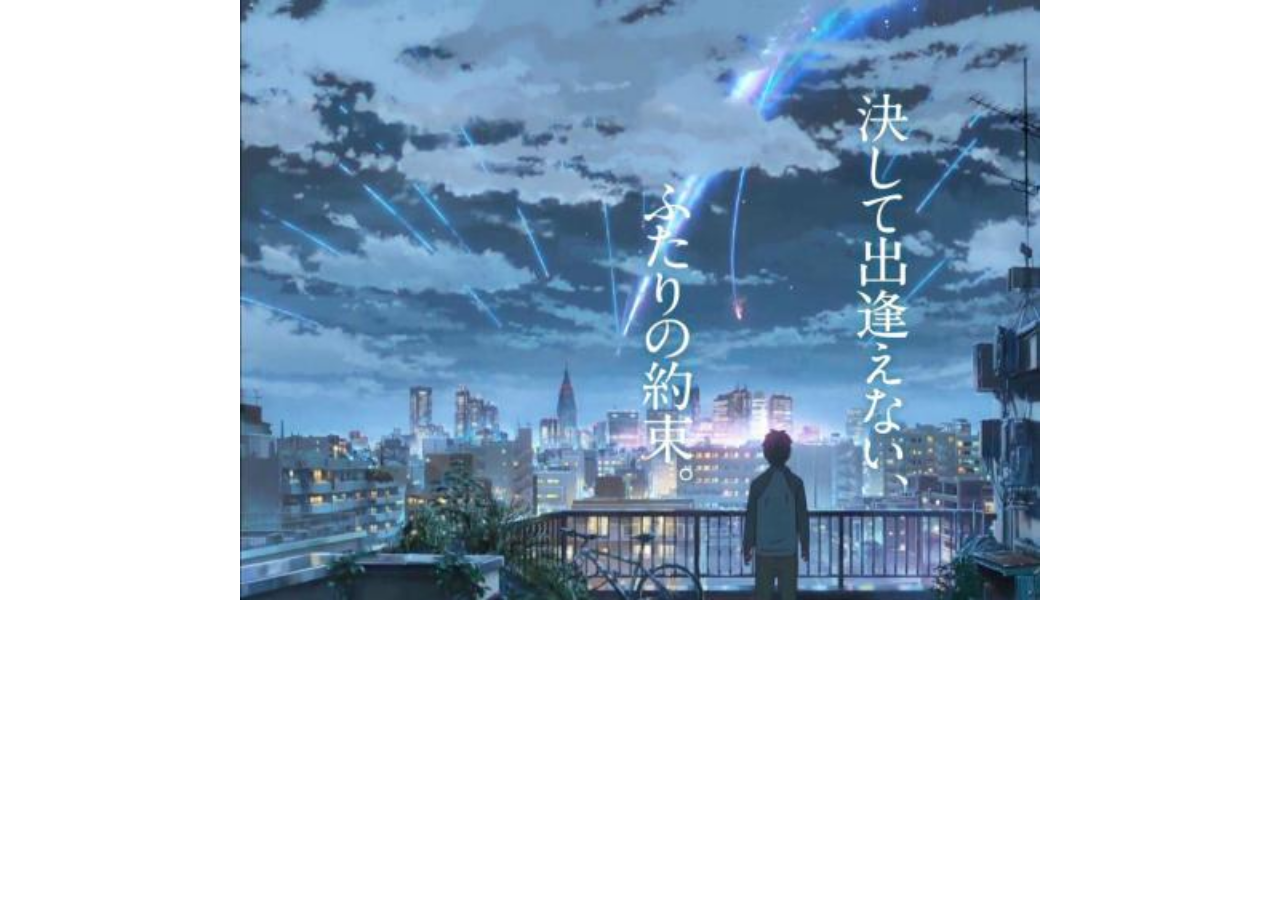
<file: imgPPT/index.html>
<!DOCTYPE html>
<html lang="en">
<head>
    <meta charset="UTF-8">
    <title>图片幻灯片效果</title>
    <script src="../jQuary/jquery-3.3.1.js"></script>
    <link type="text/css" rel="stylesheet" href="css/imgppt.css">
    <script src="js/ppt.js"></script>
</head>
<body>
    <div id="imgPPT">
        <div id="idBox" style="left: -800px">
            <img  class="image" src="img/5.jpg">
            <img  class="image" src="img/1.jpg">
            <img  class="image" src="img/2.jpg">
            <img  class="image" src="img/3.jpg">
            <img  class="image" src="img/4.jpg">
            <img  class="image" src="img/5.jpg">
            <img  class="image" src="img/1.jpg">
        </div>
    </div>
</body>
</html>
</file>
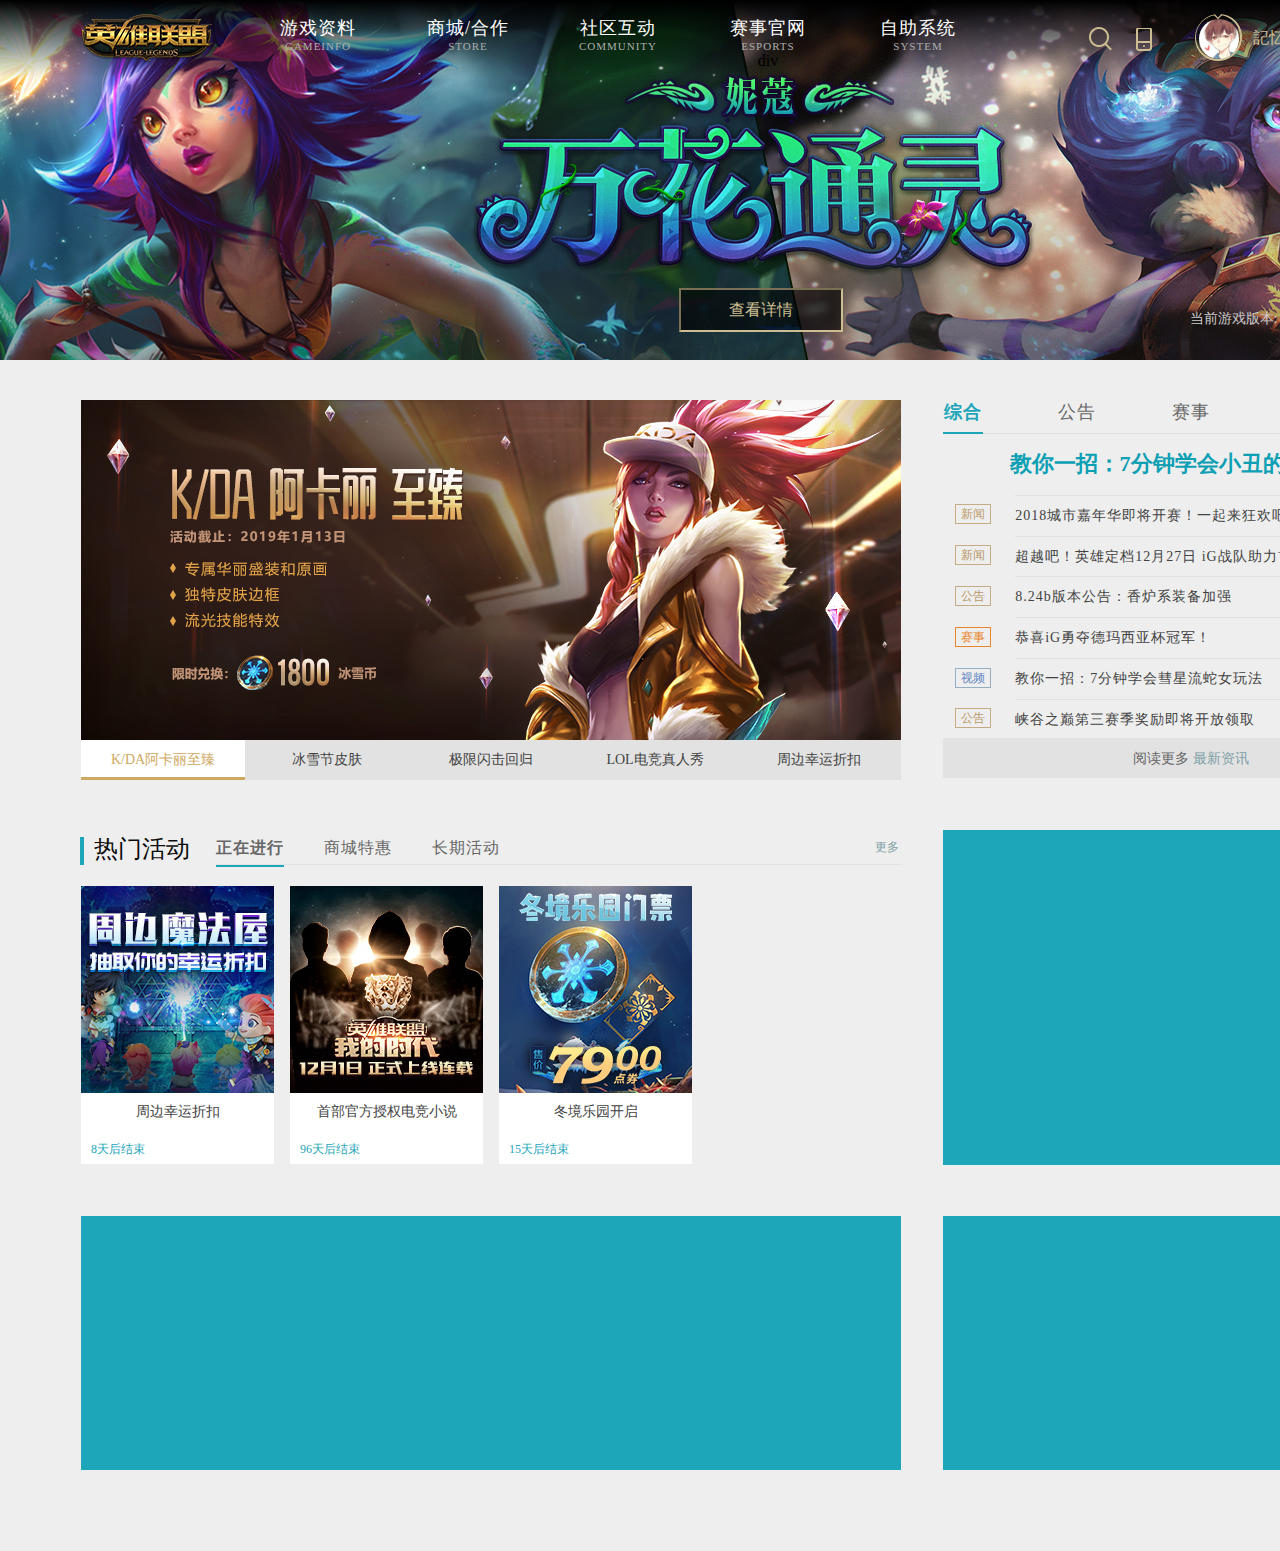
<file: lol/index.html>
<!DOCTYPE html>
<html lang="en">
<head>
    <meta charset="UTF-8">
    <title>英雄联盟全新官方网站-腾讯游戏</title>
    <link rel="icon" href="img/favicon.ico" type="image/x-icon"/>
    <link rel="stylesheet" type="text/css" href="css/css.css">
    <script src="js/jquery-3.3.1.js"></script>
    <script src="js/ownwrite.js"></script>
</head>
<body>
    <header>
        <div id="header-top">
            <div id="top">
                <img src="img/logo.png" id="logo">
                <ul>
                    <li>
                        <a href="#">
                            <div class="top-li-top">游戏资料</div>
                            <div class="top-li-btm">GAMEINFO</div>
                        </a>
                    </li>
                    <li>
                        <a href="#">
                            <div class="top-li-top">商城/合作</div>
                            <div class="top-li-btm">STORE</div>
                        </a>
                    </li>
                    <li>
                        <a href="#">
                            <div class="top-li-top">社区互动</div>
                            <div class="top-li-btm">COMMUNITY</div>
                        </a>
                    </li>
                    <li>
                        <a href="#">
                            <div class="top-li-top">赛事官网</div>
                            <div class="top-li-btm">ESPORTS</div>
                        </a>div
                    </li>
                    <li>
                        <a href="#">
                            <div class="top-li-top">自助系统</div>
                            <div class="top-li-btm">SYSTEM</div>
                        </a>
                    </li>
                    <div id="ull">
                        <div>
                            <ul>
                                <li><a herf="#">新手指引</a></li>
                                <li><a herf="#"><span class="h">&nbsp;&nbsp;&nbsp;&nbsp;</span>资料库</a></li>
                                <li><a herf="#">攻略中心</a></li>
                                <li><a herf="#"><span class="n">&nbsp;&nbsp;&nbsp;&nbsp;</span>开发者基地</a></li>
                                <li><a herf="#">海克斯战利品库</a></li>
                                <li><a herf="#"><span class="n">&nbsp;&nbsp;&nbsp;&nbsp;</span>武器大师竞技场</a></li>
                                <li><a herf="#">宇宙官网</a></li>
                            </ul>
                            <ul>
                                <li><a herf="#">点券充值</a></li>
                                <li><a herf="#">道聚城</a></li>
                                <li><a herf="#"><span class="h">&nbsp;&nbsp;&nbsp;&nbsp;</span>周边商城</a></li>
                                <li><a herf="#">LOL桌游</a></li>
                                <li><a herf="#">LOL信用卡</a></li>
                                <li><a herf="#">网吧特权</a></li>
                            </ul>
                            <ul>
                                <li><a href="#">官方社区</a></li>
                                <li><a href="#">视频中心</a></li>
                                <li><a href="#">官方论坛</a></li>
                                <li><a href="#">官方微信</a></li>
                                <li><a href="#">官方微博</a></li>
                                <li><a href="#"><span class="n">&nbsp;&nbsp;&nbsp;&nbsp;</span>玩家创作馆</a></li>
                                <li><a href="#"><span class="n">&nbsp;&nbsp;&nbsp;&nbsp;</span>作者入驻计划</a></li>
                                <li><a href="#"><span class="n">&nbsp;&nbsp;&nbsp;&nbsp;</span>玩家服务</a></li>
                            </ul>
                            <ul>
                                <li><a href="#"><span class="n">&nbsp;&nbsp;&nbsp;&nbsp;</span>全明星赛</a></li>
                                <li><a href="#"><span class="h">&nbsp;&nbsp;&nbsp;&nbsp;</span>音乐节暨颁奖之夜</a></li>
                                <li><a href="#">全球总决赛</a></li>
                                <li><a href="#">LOL职业联赛</a></li>
                                <li><a href="#">州级联赛</a></li>
                                <li><a href="#">高校联赛</a></li>
                                <li><a href="#">高校自发赛</a></li>
                                <li><a href="#">城市英雄争霸赛</a></li>
                            </ul>
                            <ul>
                                <li><a href="#">在线客服</a></li>
                                <li><a href="#"><span class="n">&nbsp;&nbsp;&nbsp;&nbsp;</span>转区系统</a></li>
                                <li><a href="#"><span class="h">&nbsp;&nbsp;&nbsp;&nbsp;</span>封号查询</a></li>
                                <li><a href="#">体验服申请</a></li>
                                <li><a href="#">回放系统</a></li>
                                <li><a href="#">服务器状态查询</a></li>
                                <li><a href="#"><span class="n">&nbsp;&nbsp;&nbsp;&nbsp;</span>秩序殿堂</a></li>
                                <li><a href="#"><span class="n">&nbsp;&nbsp;&nbsp;&nbsp;</span>峡谷之巅</a></li>
                            </ul>
                        </div>
                    </div>
                </ul>
                <div id="user">
                    <div id="userInfo">
                        <div id="userinfo-qv">
                            <span class="left">德玛西亚<a href="#"><span>&nbsp;&nbsp;&nbsp;&nbsp;&nbsp;&nbsp;</span></a></span>
                            <span class="right">格里芬呢</span>
                        </div>
                        <div id="WZlogo">
                            <img src="img/121.png">
                            最强王者<br>
                            <span class="zhanji-btm">5959胜点</span>
                        </div>
                        <div id="zhanji">
                            <ul>
                                <li>
                                    <div>12985</div>
                                    <div class="zhanji-btm">总场次</div>
                                </li>
                                <li>
                                    <div>98.9%</div>
                                    <div class="zhanji-btm">胜率</div>
                                </li>
                                <li>
                                    <div>78956</div>
                                    <div class="zhanji-btm">点券</div>
                                </li>
                                <li>
                                    <div>29865</div>
                                    <div class="zhanji-btm">蓝色精粹</div>
                                </li>
                            </ul>
                        </div>
                        <div id="aa">
                            <span class="zhanji-btm">官网个人信息略有延迟，请以游戏数据为准</span>
                        </div>
                        <div id="user-enter">
                            <a href="#">进入个人中心</a>
                            <div id="jiantou"><img src="img/888.png"></div>
                        </div>
                    </div>
                    <div id="userimg">
                        <div></div>
                    </div>
                    <a href="#"><div id="usernmae">記忆゛始終諟过去&nbsp;&nbsp;[注销]</div></a>
                </div>

                <div id="zmimg">
                    <div id="dzp">
                        <a><img src="img/zm-qrcode.jpg"></a>
                        <div id="zmzm">扫码下载掌上英雄联盟</div>
                        <div id="zmgif">
                            <img src="img/polo.gif">
                        </div>
                    </div>
                </div>
                <div id="search"></div>
            </div>
            <a href="#"><div id="topimghref">查看详情</div></a>
            <div id="ver">
                当前游戏版本:
                <span id="vernum">Ver 8.24b</span>
                <a href="#"><span id="verhref">版本详情</span></a>
            </div>

        </div>
    </header>
    <div id="container">
        <div id="imgppt">
            <div id="imgppt-img" style="left:-820px;position: absolute;">
                <ul style="width:5740px;">
                    <li><a href="#"><img src="img/5.jpg" style="width:820px; height:340px"></a></li>
                    <li><a href="#"><img src="img/1.jpg" style="width:820px; height:340px"></a></li>
                    <li><a href="#"><img src="img/2.jpg" style="width:820px; height:340px"></a></li>
                    <li><a href="#"><img src="img/3.jpg" style="width:820px; height:340px"></a></li>
                    <li><a href="#"><img src="img/4.jpg" style="width:820px; height:340px"></a></li>
                    <li><a href="#"><img src="img/5.jpg" style="width:820px; height:340px"></a></li>
                    <li><a href="#"><img src="img/1.jpg" style="width:820px; height:340px"></a></li>
                </ul>
            </div>
            <div id="imgppt-info">
                <ul>
                    <li class="on">K/DA阿卡丽至臻</li>
                    <li >冰雪节皮肤</li>
                    <li >极限闪击回归</li>
                    <li >LOL电竞真人秀</li>
                    <li >周边幸运折扣</li>
                </ul>
            </div>
                <div id="rightbtn"><img src="img/loop_next.png"></div>
                <div id="leftbtn"><img src="img/loop_prev.png"></div>
        </div>
        <div id="news">
            <div id="news-top">
                <ul>
                    <li class="onthis"><a href="#">综合</a></li>
                    <li><a href="#">公告</a></li>
                    <li><a href="#">赛事</a></li>
                    <li><a href="#">攻略</a></li>
                    <li class="news-top-last"><a href="#">社区</a></li>
                </ul>
            </div>
            <div id="new-content">
                <ul class="hide onshow">
                    <li ><a href="#" class="news-content-top">教你一招：7分钟学会小丑的刺客信条</a></li>
                    <li>
                        <span class="news-after-new">新闻</span>
                        <a href="#" class="new-list">2018城市嘉年华即将开赛！一起来狂欢吧</a>
                        <span class="news-after-after">12-28</span>
                    </li>
                    <li>
                        <span class="news-after-new">新闻</span>
                        <a href="#" class="new-list">超越吧！英雄定档12月27日 iG战队助力首秀></a>
                        <span class="news-after-after">12-28</span>
                    </li>
                    <li>
                        <span class="news-after-new">公告</span>
                        <a href="#" class="new-list">8.24b版本公告：香炉系装备加强</a>
                        <span class="news-after-after">12-26</span>
                    </li>
                    <li>
                        <span class="news-after-sai">赛事</span>
                        <a href="#" class="new-list">恭喜iG勇夺德玛西亚杯冠军！</a>
                        <span class="news-after-after">12-25</span>
                    </li>
                    <li>
                        <span class="news-after-video">视频</span>
                        <a href="#" class="new-list">教你一招：7分钟学会彗星流蛇女玩法</a>
                        <span class="news-after-after">12-21</span>
                    </li>
                    <li>
                        <span class="news-after-new">公告</span>
                        <a href="#" class="new-list">峡谷之巅第三赛季奖励即将开放领取</a>
                        <span class="news-after-after">12-26</span>
                    </li>
                </ul>
                <ul class="hide">
                    <li ><a href="#" class="news-content-top">2018冰雪节：冬境乐园活动开启</a></li>
                    <li>
                        <span class="news-after-new">公告</span>
                        <a href="#" class="new-list">部分大区网络升级公告</a>
                        <span class="news-after-after">12-28</span>
                    </li>
                    <li>
                        <span class="news-after-new">公告</span>
                        <a href="#" class="new-list">12月28日免费英雄更换公告</a>
                        <span class="news-after-after">12-26</span>
                    </li>
                    <li>
                        <span class="news-after-new">公告</span>
                        <a href="#" class="new-list">关于极地大乱斗重随点问题的公告</a>
                        <span class="news-after-after">12-25</span>
                    </li>
                    <li>
                        <span class="news-after-new">公告</span>
                        <a href="#" class="new-list">2019排位赛规则及常见问题</a>
                        <span class="news-after-after">12-25</span>
                    </li>
                    <li>
                        <span class="news-after-new">公告</span>
                        <a href="#" class="new-list">8.24b版本公告：香炉系装备加强</a>
                        <span class="news-after-after">12-24</span>
                    </li>
                    <li>
                        <span class="news-after-new">公告</span>
                        <a href="#" class="new-list">关于“极限闪击”公平游戏的公告</a>
                        <span class="news-after-after">12-21</span>
                    </li>
                </ul>
                <ul class="hide">
                    <li ><a href="#" class="news-content-top">笑恨平生到不存欢愉 Xx苦甜交杂一年</a></li>
                    <li>
                        <span class="news-after-sai">赛事</span>
                        <a href="#" class="new-list">人物志：Ambition——雄心热血终不悔</a>
                        <span class="news-after-after">12-26</span>
                    </li>
                    <li>
                        <span class="news-after-sai">赛事</span>
                        <a href="#" class="new-list">《英雄麦克疯》德杯篇：新的BO3开始了!</a>
                        <span class="news-after-after">12-25</span>
                    </li>
                    <li>
                        <span class="news-after-video">视频</span>
                        <a href="#" class="new-list">12月24日TOP5：JackeyLove卡莎挽狂澜高地三杀</a>
                        <span class="news-after-after">12-25</span>
                    </li>
                    <li>
                        <span class="news-after-sai">赛事</span>
                        <a href="#" class="new-list">少年成名 Knight成国产中单牌面</a>
                        <span class="news-after-after">12-23</span>
                    </li>
                    <li>
                        <span class="news-after-sai">赛事</span>
                        <a href="#" class="new-list">从联赛垫底到德杯决赛 TOP成长的一年</a>
                        <span class="news-after-after">12-23</span>
                    </li>
                    <li>
                        <span class="news-after-video">视频</span>
                        <a href="#" class="new-list">12月23日TOP5：Knight 天秀操作 主宰比赛</a>
                        <span class="news-after-after">12-21</span>
                    </li>
                </ul>
                <ul class="hide">
                    <li ><a href="#" class="news-content-top">野王赵信的克制之道 狼人武器无解压制</a></li>
                    <li>
                        <span class="news-after-video">视频</span>
                        <a href="#" class="new-list">教你一招：7分钟学会小丑的刺客信条</a>
                        <span class="news-after-after">12-27</span>
                    </li>
                    <li>
                        <span class="news-after-teach">教学</span>
                        <a href="#" class="new-list">岚切暮刃成核心 烬领衔穿甲AD新思路</a>
                        <span class="news-after-after">12-27</span>
                    </li>
                    <li>
                        <span class="news-after-teach">教学</span>
                        <a href="#" class="new-list">双冰蚂蚱渐成主流 推线游走两不误</a>
                        <span class="news-after-after">12-27</span>
                    </li>
                    <li>
                        <span class="news-after-teach">教学</span>
                        <a href="#" class="new-list">鬼才出装李相赫 攻速流阿卡丽横空出世</a>
                        <span class="news-after-after">12-26</span>
                    </li>
                    <li>
                        <span class="news-after-teach">教学</span>
                        <a href="#" class="new-list">上单嘉文渐成主流 半坦出装攻守兼备</a>
                        <span class="news-after-after">12-26</span>
                    </li>
                    <li>
                        <span class="news-after-teach">教学</span>
                        <a href="#" class="new-list">全地图狙击超OP 穿甲流女警远程秒杀</a>
                        <span class="news-after-after">12-26</span>
                    </li>
                </ul>
                <ul class="hide">
                    <li ><a href="#" class="news-content-top">【问拳头特别版】新英雄妮蔻</a></li>
                    <li>
                        <span class="news-after-chat">论坛</span>
                        <a href="#" class="new-list">爆发持续万能型打野蜘蛛女</a>
                        <span class="news-after-after">12-28</span>
                    </li>
                    <li>
                        <span class="news-after-chat">论坛</span>
                        <a href="#" class="new-list">你认为吸血鬼适合新版本赛场吗？</a>
                        <span class="news-after-after">12-28</span>
                    </li>
                    <li>
                        <span class="news-after-chat">论坛</span>
                        <a href="#" class="new-list">暴力破甲诺手强势崛起 你怎么看？</a>
                        <span class="news-after-after">12-28</span>
                    </li>
                    <li>
                        <span class="news-after-chat">论坛</span>
                        <a href="#" class="new-list">为英雄而战 重金招募美工小能手</a>
                        <span class="news-after-after">12-27</span>
                    </li>
                    <li>
                        <span class="news-after-chat">论坛</span>
                        <a href="#" class="new-list">LOL短视频团强力招募啦！</a>
                        <span class="news-after-after">12-27</span>
                    </li>
                    <li>
                        <span class="news-after-chat">论坛</span>
                        <a href="#" class="new-list">你是否经历过完成五杀的完美团控？</a>
                        <span class="news-after-after">12-27</span>
                    </li>
                </ul>
            </div>
            <a href="#" id="morenews">
                <span class="c1">阅读更多</span>
                <span class="c2">最新资讯</span>
            </a>
        </div>
        <div id="act">
            <div id="act-top">
                <p class="act-top-p">热门活动</p>
                <ul id="act-top-ul">
                    <li class='ononon'>正在进行</li>
                    <li>商城特惠</li>
                    <li>长期活动</li>
                </ul>
                <a class="act-top-a">更多</a>
            </div>
            <div id="act-cotent">
                <ul class="hide onshow">
                    <li class="act-cn-li">
                        <img src="img/lol_1545797860_uploadnewsImg.jpg"style="width: 193px;height: 207px;">
                        <p>周边幸运折扣</p>
                        <a class="overtime">8天后结束</a>
                    </li>
                    <li class="act-cn-li">
                        <img src="img/lol_1543478268_uploadnewsImg.jpg"style="width: 193px;height: 207px;">
                        <p>首部官方授权电竞小说</p>
                        <a class="overtime">96天后结束</a>
                    </li>
                    <li class="act-cn-li">
                        <img src="img/lol_1544610455_uploadnewsImg.jpg"style="width: 193px;height: 207px;">
                        <p>冬境乐园开启</p>
                        <a class="overtime">15天后结束</a>
                    </li>
                </ul>
                <ul class="hide">
                    <li class="act-cn-li">
                        <img src="img/lol_1544757490_uploadnewsImg.jpg"style="width: 193px;height: 207px;">
                        <p>经典冰雪节皮肤</p>
                        <a class="overtime">16天后结束</a>
                    </li>
                    <li class="act-cn-li">
                        <img src="img/lol_1546051397_uploadnewsImg.jpg"style="width: 193px;height: 207px;">
                        <p>每周五折</p>
                        <a class="overtime">3天后结束</a>
                    </li>
                    <li class="act-cn-li">
                        <img src="img/lol_1541325437_uploadnewsImg.jpg"style="width: 193px;height: 207px;">
                        <p>KD/A限定阿里售卖</p>
                        <a class="overtime">已结束</a>
                    </li>
                    <li class="act-cn-li four">
                        <img src="img/lol_1542941191_uploadnewsImg.jpg"style="width: 193px;height: 207px;">
                        <p>iG冠军周边预定</p>
                        <a class="overtime">已结束</a>
                    </li>
                </ul>
                <ul class="hide">
                    <li class="act-cn-li">
                        <img src="img/lol_1539328710_uploadnewsImg.jpg"style="width: 193px;height: 207px;">
                        <p>高校自发赛</p>
                        <a class="overtime">长期活动</a>
                    </li>
                    <li class="act-cn-li">
                        <img src="img/lol_1539345412_uploadnewsImg.jpg"style="width: 193px;height: 207px;">
                        <p>《校园解说大赛》等你发声！</p>
                        <a class="overtime">长期活动</a>
                    </li>
                    <li class="act-cn-li">
                        <img src="img/lol_1537548023_uploadnewsImg.jpg"style="width: 193px;height: 207px;">
                        <p>作者入驻计划</p>
                        <a class="overtime">长期活动</a>
                    </li>
                </ul>
            </div>
        </div>
        <div id="xiazai"></div>
        <div id="video"></div>
        <div id="vernav"></div>
    </div>
    <div id="right-div">
        <div id="right-nav">
            <ul>
                <li>
                    <span><i class="i-img ii1"></i></span>
                    <a>热门活动</a>
                </li>
                <li>
                    <span><i class="i-img ii2"></i></span>
                    <a>视频中心</a>
                </li>
                <li>
                    <span><i class="i-img ii3"></i></span>
                    <a>赛事中心</a>
                </li>
                <li>
                    <span><i class="i-img ii4"></i></span>
                    <a>英雄资料</a>
                </li>
                <li>
                    <span><i class="i-img ii5"></i></span>
                    <a>FANART</a>
                </li>
                <li>
                    <span><i class="i-img ii6 bbotm"></i></span>
                    <a href="">顶部</a>
                </li>
            </ul>
        </div>
    </div>
</body>
</html>
</file>
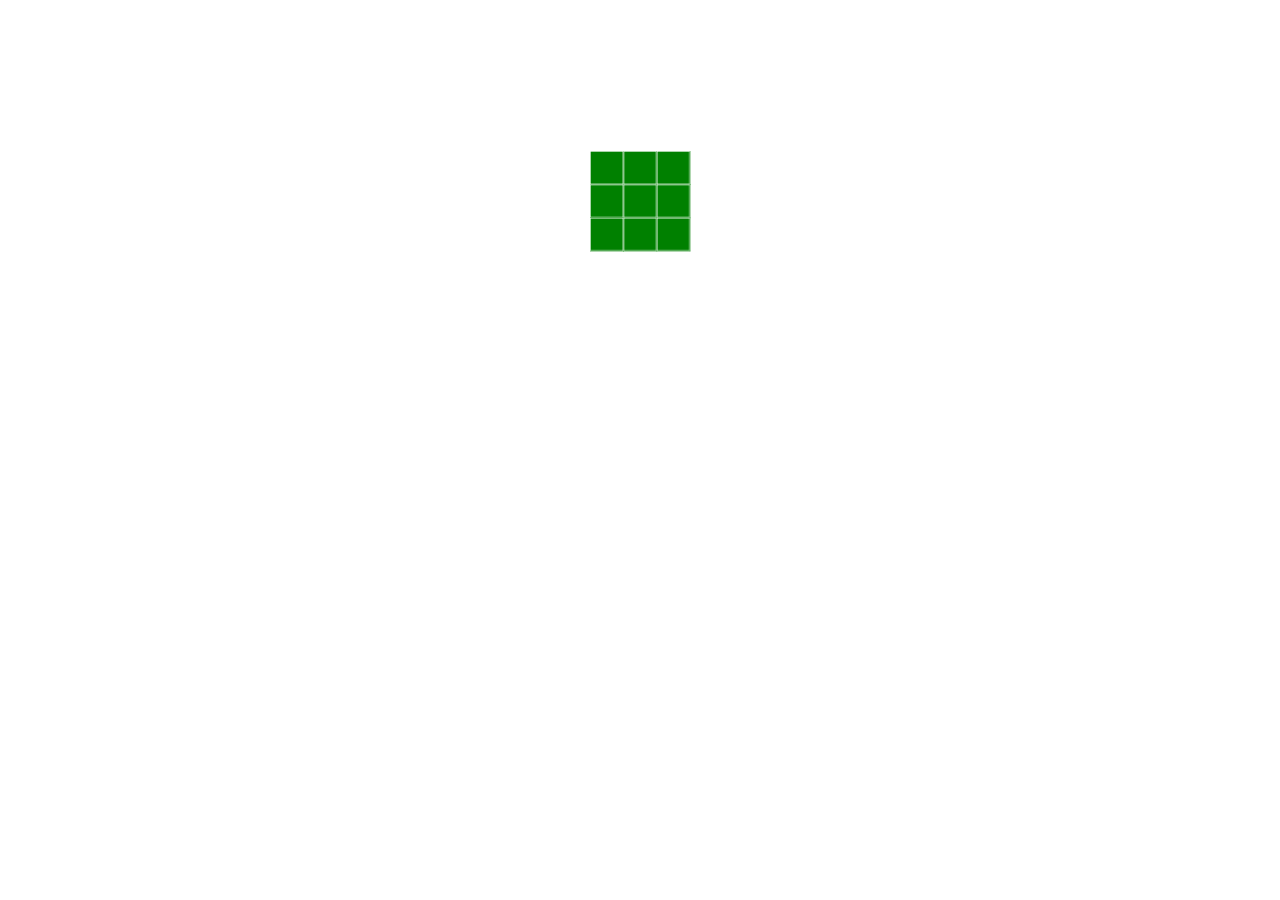
<file: Magic-cube/index.html>
<!DOCTYPE html>
<html lang="en">
<head>
    <meta charset="UTF-8">
    <title>Title</title>
    <link rel="stylesheet" href="css/css.css">
    <script src="js/jquery-3.3.1.js"></script>
    <script src="js/drew.js"></script>
</head>
<body>
    <div id="box">
        <div id="sbox">
            <div>
                <ul>
                    <li></li>
                    <li></li>
                    <li></li>
                    <li></li>
                    <li></li>
                    <li></li>
                </ul>
            </div>
            <div>
                <ul>
                    <li></li>
                    <li></li>
                    <li></li>
                    <li></li>
                    <li></li>
                    <li></li>
                </ul>
            </div>
            <div>
                <ul>
                    <li></li>
                    <li></li>
                    <li></li>
                    <li></li>
                    <li></li>
                    <li></li>
                </ul>
            </div>
            <div>
                <ul>
                    <li></li>
                    <li></li>
                    <li></li>
                    <li></li>
                    <li></li>
                    <li></li>
                </ul>
            </div>
            <div>
                <ul>
                    <li></li>
                    <li></li>
                    <li></li>
                    <li></li>
                    <li></li>
                    <li></li>
                </ul>
            </div>
            <div>
                <ul>
                    <li></li>
                    <li></li>
                    <li></li>
                    <li></li>
                    <li></li>
                    <li></li>
                </ul>
            </div>
            <div>
                <ul>
                    <li></li>
                    <li></li>
                    <li></li>
                    <li></li>
                    <li></li>
                    <li></li>
                </ul>
            </div>
            <div>
                <ul>
                    <li></li>
                    <li></li>
                    <li></li>
                    <li></li>
                    <li></li>
                    <li></li>
                </ul>
            </div>
            <div>
                <ul>
                    <li></li>
                    <li></li>
                    <li></li>
                    <li></li>
                    <li></li>
                    <li></li>
                </ul>
            </div>
            <div>
                <ul>
                    <li></li>
                    <li></li>
                    <li></li>
                    <li></li>
                    <li></li>
                    <li></li>
                </ul>
            </div>
            <div>
                <ul>
                    <li></li>
                    <li></li>
                    <li></li>
                    <li></li>
                    <li></li>
                    <li></li>
                </ul>
            </div>
            <div>
                <ul>
                    <li></li>
                    <li></li>
                    <li></li>
                    <li></li>
                    <li></li>
                    <li></li>
                </ul>
            </div>
            <div>
                <ul>
                    <li></li>
                    <li></li>
                    <li></li>
                    <li></li>
                    <li></li>
                    <li></li>
                </ul>
            </div>
            <div>
                <ul>
                    <li></li>
                    <li></li>
                    <li></li>
                    <li></li>
                    <li></li>
                    <li></li>
                </ul>
            </div>
            <div>
                <ul>
                    <li></li>
                    <li></li>
                    <li></li>
                    <li></li>
                    <li></li>
                    <li></li>
                </ul>
            </div>
            <div>
                <ul>
                    <li></li>
                    <li></li>
                    <li></li>
                    <li></li>
                    <li></li>
                    <li></li>
                </ul>
            </div>
            <div>
                <ul>
                    <li></li>
                    <li></li>
                    <li></li>
                    <li></li>
                    <li></li>
                    <li></li>
                </ul>
            </div>
            <div>
                <ul>
                    <li></li>
                    <li></li>
                    <li></li>
                    <li></li>
                    <li></li>
                    <li></li>
                </ul>
            </div>
            <div>
                <ul>
                    <li></li>
                    <li></li>
                    <li></li>
                    <li></li>
                    <li></li>
                    <li></li>
                </ul>
            </div>
            <div>
                <ul>
                    <li></li>
                    <li></li>
                    <li></li>
                    <li></li>
                    <li></li>
                    <li></li>
                </ul>
            </div>
            <div>
                <ul>
                    <li></li>
                    <li></li>
                    <li></li>
                    <li></li>
                    <li></li>
                    <li></li>
                </ul>
            </div>
            <div>
                <ul>
                    <li></li>
                    <li></li>
                    <li></li>
                    <li></li>
                    <li></li>
                    <li></li>
                </ul>
            </div>
            <div>
                <ul>
                    <li></li>
                    <li></li>
                    <li></li>
                    <li></li>
                    <li></li>
                    <li></li>
                </ul>
            </div>
            <div>
                <ul>
                    <li></li>
                    <li></li>
                    <li></li>
                    <li></li>
                    <li></li>
                    <li></li>
                </ul>
            </div>
            <div>
                <ul>
                    <li></li>
                    <li></li>
                    <li></li>
                    <li></li>
                    <li></li>
                    <li></li>
                </ul>
            </div>
            <div>
                <ul>
                    <li></li>
                    <li></li>
                    <li></li>
                    <li></li>
                    <li></li>
                    <li></li>
                </ul>
            </div>
            <div>
                <ul>
                    <li></li>
                    <li></li>
                    <li></li>
                    <li></li>
                    <li></li>
                    <li></li>
                </ul>
            </div>
        </div>
    </div>
</body>
</html>
</file>
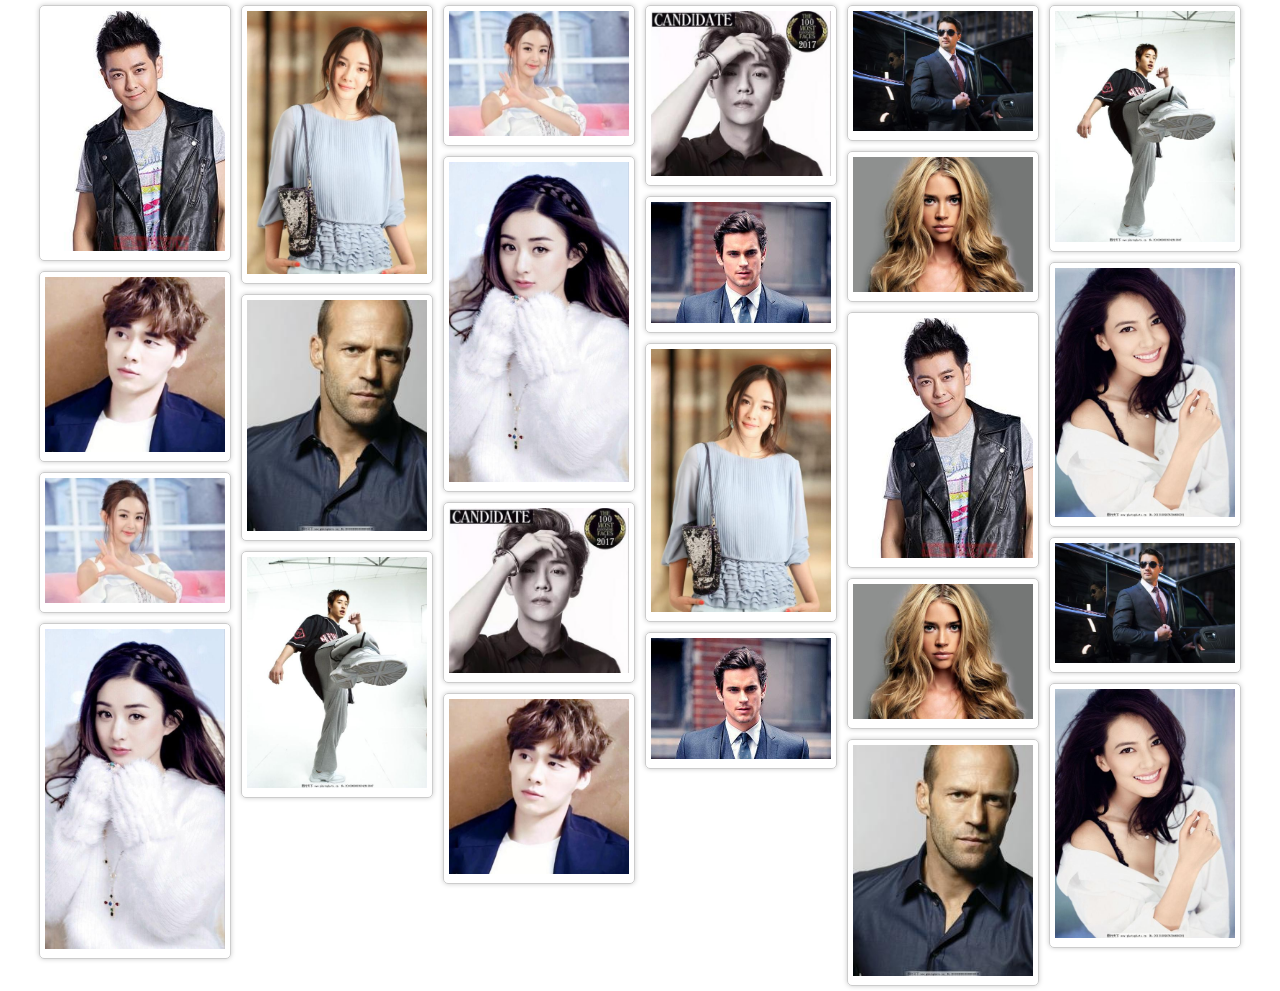
<file: pubuliu/index.html>
<!DOCTYPE html>
<html>
	<head>
		<meta charset="utf-8" />
		<title>图片墙</title>
		<link rel="stylesheet" type="text/css" href="css/ne.css"/>
		<script src="js/new.js" type="text/javascript" charset="utf-8"></script>
	</head>
	<body>
	<div id="container">
		<div class="box">
			<div class="box-img">
				<img src="img/1.jpg" alt="1"/>
			</div>
		</div>
		<div class="box">
			<div class="box-img">
				<img src="img/2.jpg" alt="2"/>
			</div>
		</div>
		<div class="box">
			<div class="box-img">
				<img src="img/3.jpg" alt="3"/>
			</div>
		</div>
		<div class="box">
			<div class="box-img">
				<img src="img/4.jpg" alt="4"/>
			</div>
		</div>
		<div class="box">
			<div class="box-img">
				<img src="img/5.jpg" alt="5"/>
			</div>
		</div>
		<div class="box">
			<div class="box-img">
				<img src="img/6.jpg" alt="6"/>
			</div>
		</div>
		<div class="box">
			<div class="box-img">
				<img src="img/7.jpg"/>
			</div>
		</div>
		<div class="box">
			<div class="box-img">
				<img src="img/8.jpg"/>
			</div>
		</div>
		<div class="box">
			<div class="box-img">
				<img src="img/9.jpg"/>
			</div>
		</div>
		<div class="box">
			<div class="box-img">
				<img src="img/10.jpg"/>
			</div>
		</div>
		<div class="box">
			<div class="box-img">
				<img src="img/11.jpg"/>
			</div>
		</div>
		<div class="box">
			<div class="box-img">
				<img src="img/12.jpg"/>
			</div>
		</div>
		<div class="box">
			<div class="box-img">
				<img src="img/1.jpg" alt="1"/>
			</div>
		</div>
		<div class="box">
			<div class="box-img">
				<img src="img/2.jpg" alt="2"/>
			</div>
		</div>
		<div class="box">
			<div class="box-img">
				<img src="img/3.jpg" alt="3"/>
			</div>
		</div>
		<div class="box">
			<div class="box-img">
				<img src="img/4.jpg" alt="4"/>
			</div>
		</div>
		<div class="box">
			<div class="box-img">
				<img src="img/5.jpg" alt="5"/>
			</div>
		</div>
		<div class="box">
			<div class="box-img">
				<img src="img/6.jpg" alt="6"/>
			</div>
		</div>
		<div class="box">
			<div class="box-img">
				<img src="img/7.jpg"/>
			</div>
		</div>
		<div class="box">
			<div class="box-img">
				<img src="img/8.jpg" width="500" height="889"/>
			</div>
		</div>
		<div class="box">
			<div class="box-img">
				<img src="img/9.jpg"/>
			</div>
		</div>
		<div class="box">
			<div class="box-img">
				<img src="img/10.jpg"/>
			</div>
		</div>
		<div class="box">
			<div class="box-img">
				<img src="img/11.jpg"/>
			</div>
		</div>
		<div class="box">
			<div class="box-img">
				<img src="img/12.jpg"/>
			</div>
		</div>
	</div>
	</body>
</html>
</file>
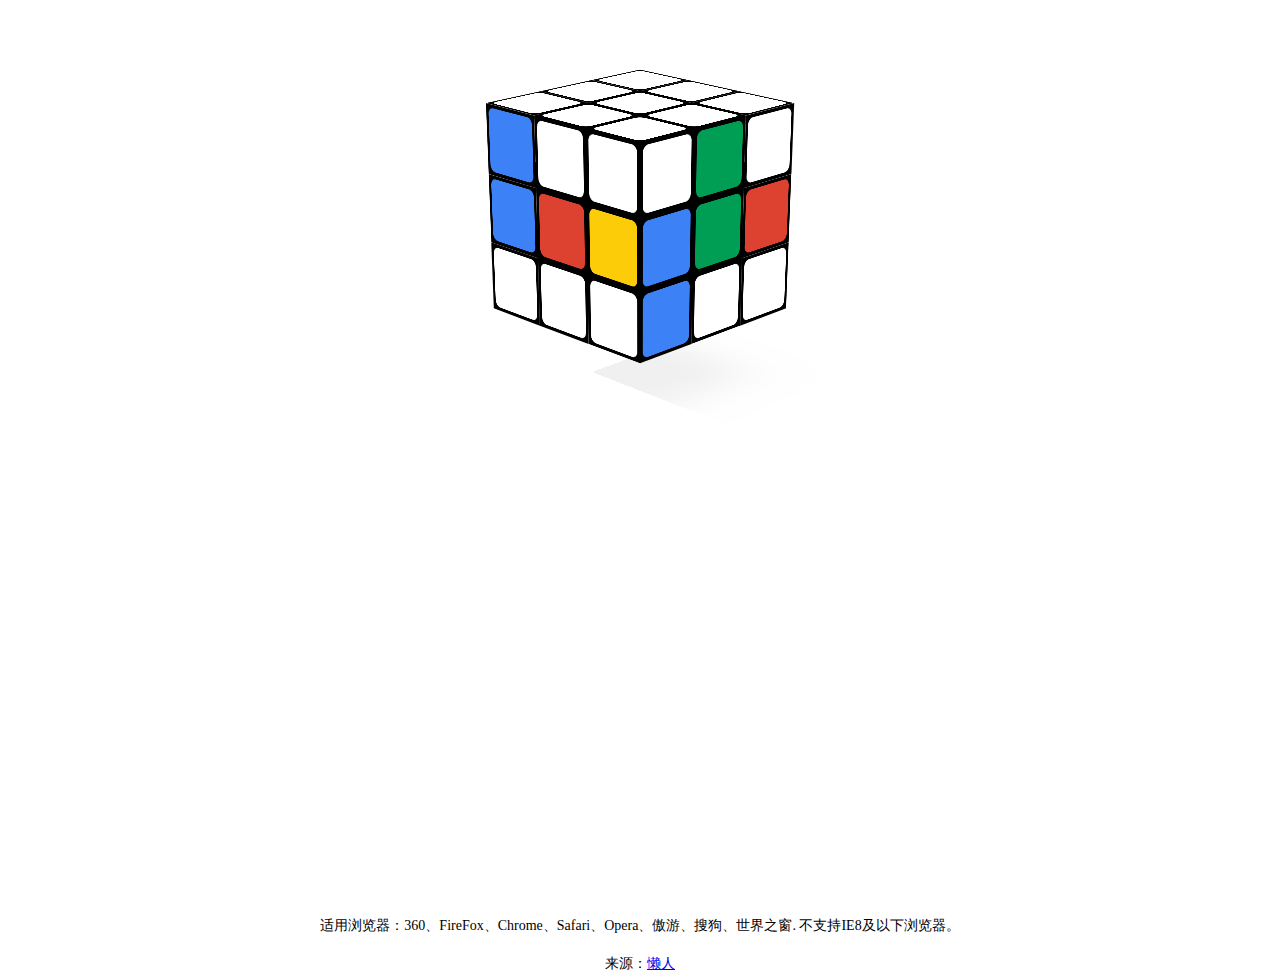
<file: 三阶魔方/index.html>
﻿<!DOCTYPE html>
<html>
<head>
<meta charset="utf-8">
<meta name="viewport" content="width=device-width, user-scalable=no, minimum-scale=1.0, maximum-scale=1.0">
<title>html5交互式3D翻转魔方游戏代码</title>
<link rel="stylesheet" type="text/css" href="styles/cube.css">
<link rel="stylesheet" type="text/css" href="styles/doodle2.css">
<link rel="stylesheet" type="text/css" href="styles/certificate2.css">

<!-- compiled & minified cube code -->
<script charset="utf-8" src="scripts/tween.r12.js"></script>
<script charset="utf-8" src="scripts/three.js"></script>
<script charset="utf-8" src="scripts/cuber.min.js"></script>

</head>
<body>
<div id="bg"></div>
<div id="container"></div>
<div id="fail">
  <img src="media/static-cube.png">
  <div id="upgradeText" class="bubble fadeTransition">
	<div class="upgradetext">To play, please use a supported hardware configuration and the latest version of one of these browsers:</div>
	<br>
	<a class="upgradetext" href="https://www.google.com/chrome/browser/" target="_blank">Chrome</a><br>
	<a class="upgradetext" href="https://www.mozilla.org/firefox" target="_blank">Firefox</a><br>
	<a class="upgradetext" href="https://www.apple.com/safari" target="_blank">Safari</a><br>
	<span class="pointerleft SPRITE_carrot_down_2x"></span>
  </div>
</div>
<div id="uipanel" class="fadeTransition" style="display:none">
  <div id="movecounter">0</div>
  <div id="buttonpanel">
	<div id="sharebubble" class="fadeTransition" style="opacity:0">
	  <input id="shareshortlink" type="text" value="google.com/doodles" readonly/>
	  <div id="sharegplus" class="bubbleicon SPRITE_google_plus_64_2x"></div>
	  <div id="sharefacebook" class="bubbleicon SPRITE_facebook_64_2x"></div>
	  <div id="sharetwitter" class="bubbleicon SPRITE_twitter_64_2x"></div>
	  <div id="shareemail" class="bubbleicon SPRITE_email_64_2x"></div>
	</div>
	<div id="uibuttons">
	  <div id="sharebutton" class="bubbleicon SPRITE_share_64_2x"></div>
	  <div id="helpbutton" class="bubbleicon SPRITE_help_64_2x"></div>
	  <div id="searchbutton" class="bubbleicon SPRITE_search_64_2x"></div>
	</div>
  </div>
  <div id="helpbubble" class="bubble" style="display:none">
	<span class="pointerup SPRITE_carrot_grey_up_2x"></span>
	<div id="helpimage" class="one"></div>
	<div id="helptext" class="helptext"></div>
	<div id="helpnext" class="helptext"></div>
	<span class="pointerdown SPRITE_carrot_down_2x"></span><br>
  </div>
</div>
<script charset="utf-8" src="scripts/iecss3d.js"></script>
<script charset="utf-8" src="scripts/ierenderer.js"></script>
<script charset="utf-8" src="scripts/deviceMotion.js"></script>
<script charset="utf-8" src="scripts/locked.js"></script>
<!-- Certificate js -->
<script charset="utf-8" src="scripts/textBox.js"></script>
<script charset="utf-8" src="scripts/ResizeableTextBox.3.js"></script>
<script charset="utf-8" src="scripts/divBox.js"></script>
<script charset="utf-8" src="scripts/frames.js"></script>
<script charset="utf-8" src="scripts/certificate.js"></script>
<script charset="utf-8" src="scripts/main3.js"></script>

<div style="text-align:center;margin:10px 0; font:normal 14px/24px 'MicroSoft YaHei';">
<p>适用浏览器：360、FireFox、Chrome、Safari、Opera、傲游、搜狗、世界之窗. 不支持IE8及以下浏览器。</p>
<p>来源：<a href="http://www.lanrenzhijia.com/" target="_blank">懒人</a></p>
</div>
</body>
</html>
</file>
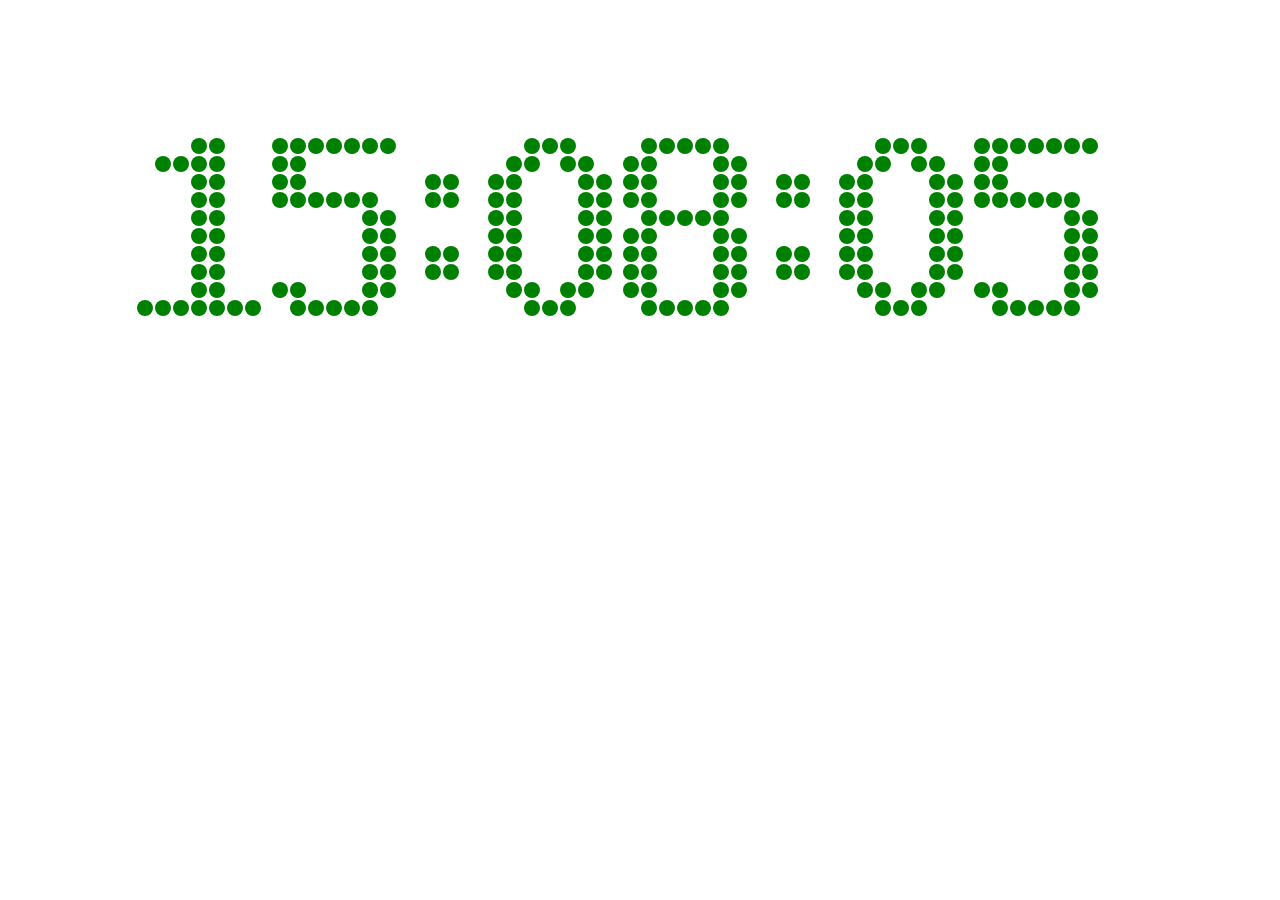
<file: Canvas绘图/倒计时特效/index.html>
<!DOCTYPE html>
<html lang="en">
<head>
    <meta charset="UTF-8">
    <title>倒计时</title>
    <script src="digit.js"></script>
    <script src="countdown.js"></script>
</head>
<body style="height: 100%;width: 100%;">
    <canvas id="canvas" style="width: 100%;height: 100%;">
        当前浏览器不支持canvas，请更换浏览器后再试。
    </canvas>
</body>
</html>
</file>
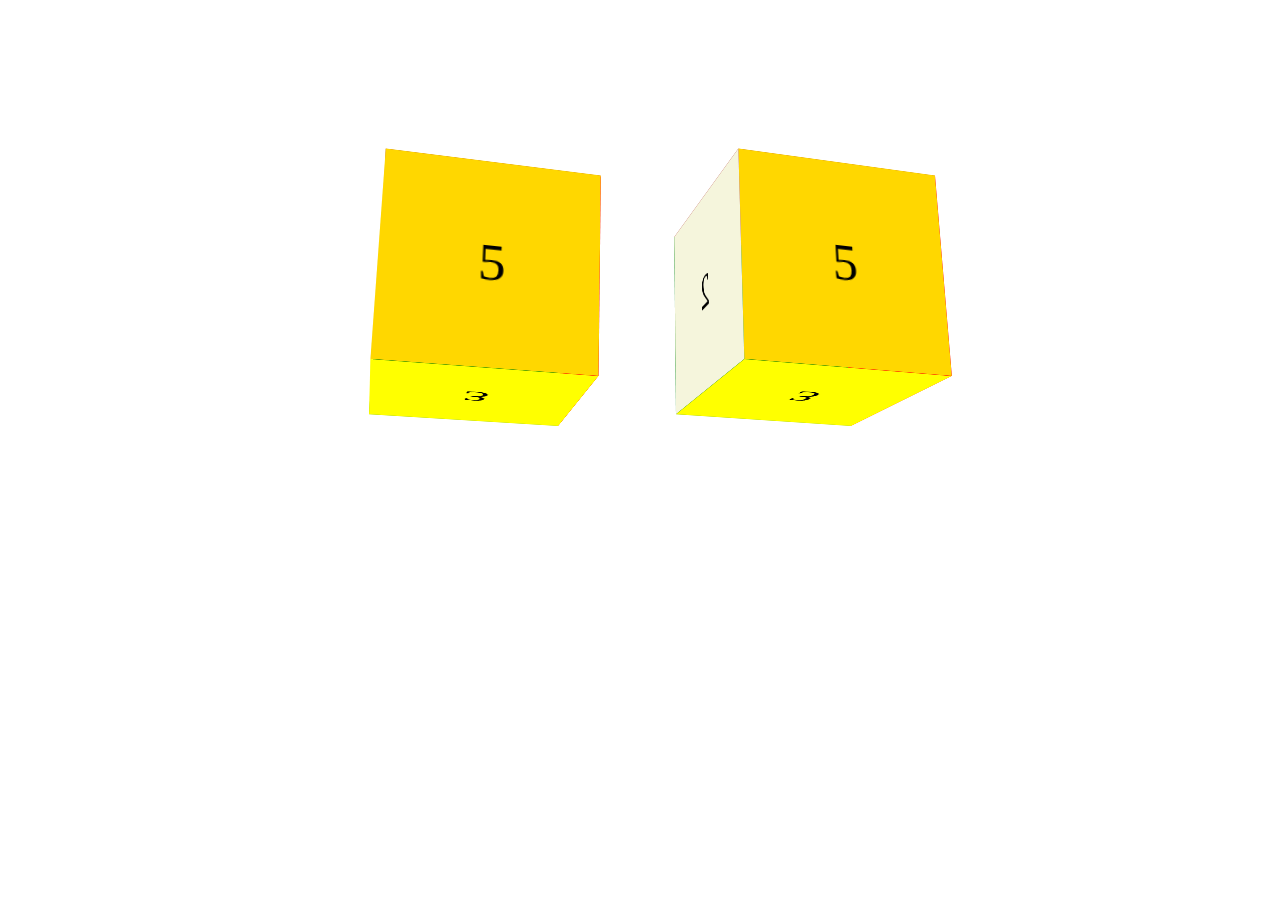
<file: 3D/3Dtest-1.html>
<!DOCTYPE html>
<html lang="en">
<head>
    <meta charset="UTF-8">
    <title>3D效果</title>
    <script src="../jQuary/jquery-3.3.1.js"></script>
    <style>
        *{
          margin:0;
            padding:0;
        }
        #box{
            width:640px;
            height:800px;
            margin: 0 auto;
            transform-style: preserve-3d;
            perspective: 1000px;
        }
        ul{
            float: left;
            margin:200px 60px 0 60px;
            width: 200px;
            height:200px;
            position:relative;
            transform-style: preserve-3d;
            transform: rotateX(15deg) rotateY(15deg);

        }
        ul li{
            width: 200px;
            height:200px;
            position:absolute;
            top:0;
            left:0;
            list-style: none;
            color: black;
            font-size: 50px;
            text-align: center;
            line-height: 200px;
        }
        ul li:nth-child(1){
            background-color:red;
            transform: translateX(100px) rotateY(90deg);
        }
        ul li:nth-child(2){
            background-color:beige;
            transform: translateX(-100px) rotateY(90deg);
        }
        ul li:nth-child(3){
            background-color:yellow;
            transform:translateY(100px) rotateX(90deg);
        }
        ul li:nth-child(4){
            background-color:brown;
            transform:translateY(-100px) rotateX(90deg);
        }
        ul li:nth-child(5){
            background-color:gold;
            transform:translateZ(100px);
        }
        ul li:nth-child(6){
            background-color:green;
            transform: translateZ(-100px);
        }
    </style>
    <script language="JavaScript">
        $(window).ready(function () {
            $(document).mousemove(function (e) {
                var x=-e.clientX;
                var y=-e.clientY;
                $("#box>ul").css("transform","rotateX("+y+"deg)"+""+"rotateY("+x+"deg)");
            })
        })
    </script>
</head>
<body>
    <div id="box">
        <ul>
            <li>1</li>
            <li>2</li>
            <li>3</li>
            <li>4</li>
            <li>5</li>
            <li>6</li>
        </ul>
        <ul>
            <li>1</li>
            <li>2</li>
            <li>3</li>
            <li>4</li>
            <li>5</li>
            <li>6</li>
        </ul>
    </div>
</body>
</html>
</file>
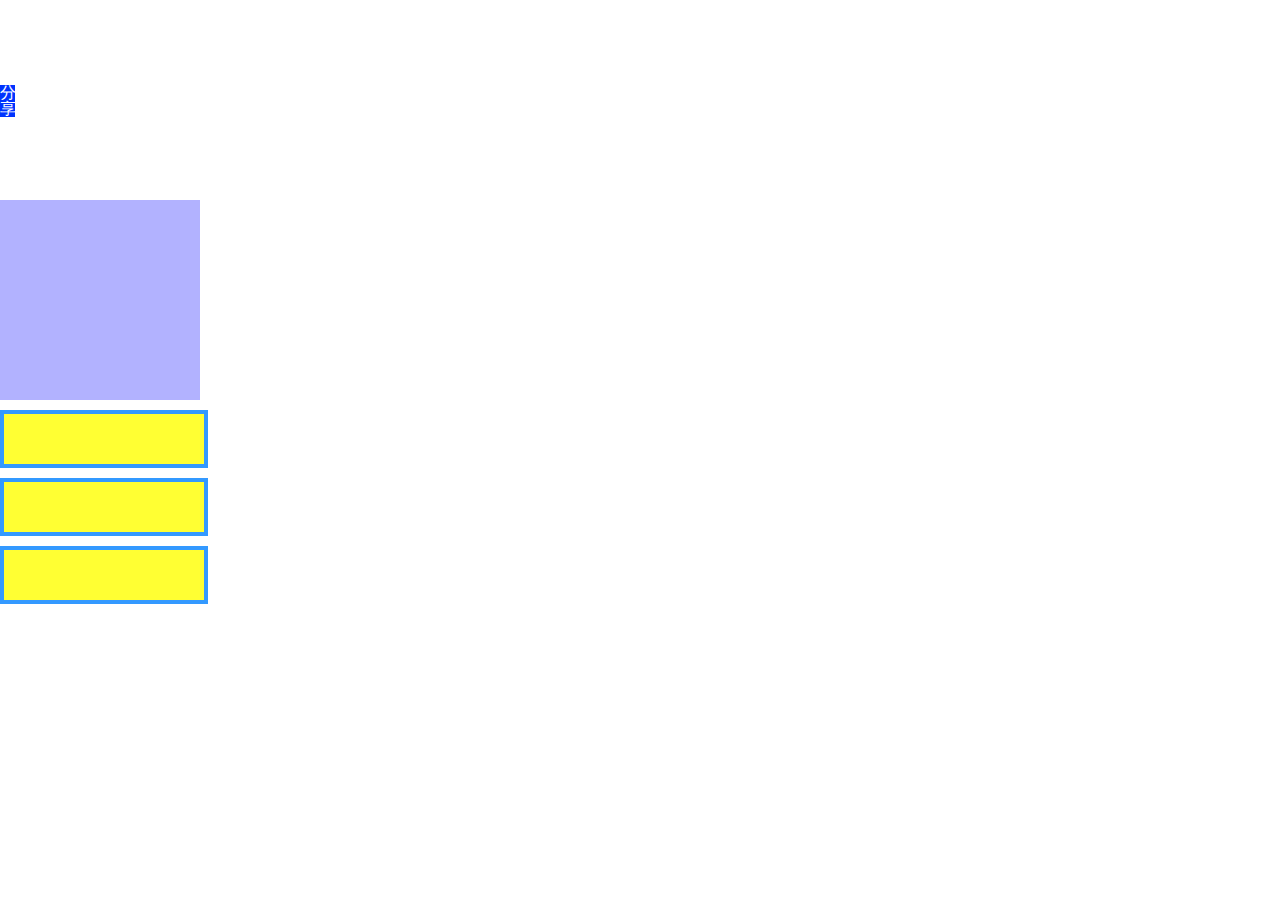
<file: startMove/StartMOve.html>
<!DOCTYPE html>
<html>
<head>
    <meta charset="utf-8" />
    <title> new document </title>
    <style>
        *{padding:0;margin:0;}
        #div1{height:200px;width:200px;position:relative;background:#F00;left:-200px;top:0px;}
        #div2{height:200px;width:200px;background:#66F; filter:alpha(opacity:50);opacity:0.5;-moz-opacity:0.5;}
        #share{height:32px;line-height:16px;width:15px; background:#03F;color:#fff;position:absolute;left:200px;top:85px;}
        #ul li{height:50px;width:200px; background:#FF3;margin:10px 0px;border:4px solid #39F;opacity:1; filter:alpha(opacity:100); cursor:pointer;}
    </style>
    <script>
        window.onload = function(){
            var oDiv=document.getElementById("div1");
            var aDiv=document.getElementById("div2");
            var aLi=document.getElementsByTagName("li");
            //鼠标移入,div1滑出
            oDiv.onmouseover = function(){
                startMove(oDiv,{left:0});
            }
            //鼠标移开,div1滑回
            oDiv.onmouseout = function(){
                startMove(oDiv,{left:-200});
            }
            //鼠标移入,div2透明度变100
            aDiv.onmouseover = function(){
                startMove(aDiv,{opacity:100});
            }
            aDiv.onmouseout = function(){
                startMove(aDiv,{opacity:30});
            }
            //黄块组合运动
            for(i=0;i<aLi.length;i++){
                aLi[i].timer=null;   //给每个li单独添加定时器，避免公用定时器
                aLi[i].onmouseover = function(){
                    var nextE=this;
                    startMove(this,{width:400,height:100},function(){
                        startMove(nextE,{opacity:50});
                    });
                }
                aLi[i].onmouseout = function(){
                    startMove(this,{opacity:100,width:390,height:50});
                }
            }
        }
        //var timer=null;
        //json
        //    var json = {a:2,b:7,c:0};
        //    for(var i in json){
        //        //alert(i);    //依次弹出变量a,b,c
        //        alert(json[i]);  //依次弹出变量的值2,7,0
        //        }


        //Start运动框架
        //json语句
        //    var json = {a:2,b:7,c:0};
        //    for(var i in json){
        //        //alert(i);    //依次弹出变量a,b,c
        //        alert(json[i]);  //依次弹出变量的值2,7,0
        //        }
        //startMove(obj,{attr1:itarget1,attr2:itarget2},fn)    //attr表属性，iTarget表目标值，多个属性目标值组成json数组
        function startMove(e,json,fn){    //e表对象，json表{attr1:itarget1,attr2:itarget2,···}，fn表回调函数
            clearInterval(e.timer);        //清除定时器，e.timer表示给每个对象定义一个定时器，避免共用一个定时器
            e.timer = setInterval(function(){
                for(var attr in json){   //定义attr为json中的变量，即属性，遍历所有属性。避免一个属性变化完后，其他属性也停止变化
                    var flag = true;     //假设所有属性都已经满足icur == json[attr]时，flag为true
                    //取当前的值
                    var icur=0;
                    if(attr == 'opacity'){
                        icur=Math.round(parseFloat(getStyle(e,attr))*100);
                    }
                    else{
                        icur=parseInt(getStyle(e,attr));
                    }
                    //算速度
                    var speed=(json[attr]-icur)/5;
                    speed=speed>0?Math.ceil(speed):Math.floor(speed);
                    //检测停止
                    if(icur != json[attr]){   //json[attr]表示iTarget,即如果当前存在属性值不等于目标值,flag值为false
                        flag=false;
                    }
                    if(attr == 'opacity'){
                        e.style.opacity=(icur+speed)/100;
                        e.style.filter="alpha(opacity:"+icur+speed+")";
                    }
                    else{
                        e.style[attr]=icur+speed+"px";
                    }
                }
                if(flag){     //flag为true，即所有当前属性值等于目标值时时，执行下面的方法
                    clearInterval(e.timer3);
                    if(fn){
                        fn();
                    }
                }
            },50)
        }
        //获取样式,兼容处理
        function getStyle(obj,attr){
            if(obj.currentStyle){
                return obj.currentStyle[attr];
            }
            else{
                return getComputedStyle(obj,false)[attr];
            }
        }
        //End运动框架
    </script>
</head>
<body>
<div id="div1">
    <span id="share">分享</span>
</div>
<div id="div2"></div>
<ul id="ul">
    <li id="li1"></li>
    <li id="li2"></li>
    <li id="li3"></li>
</ul>
</body>
</html>
</file>
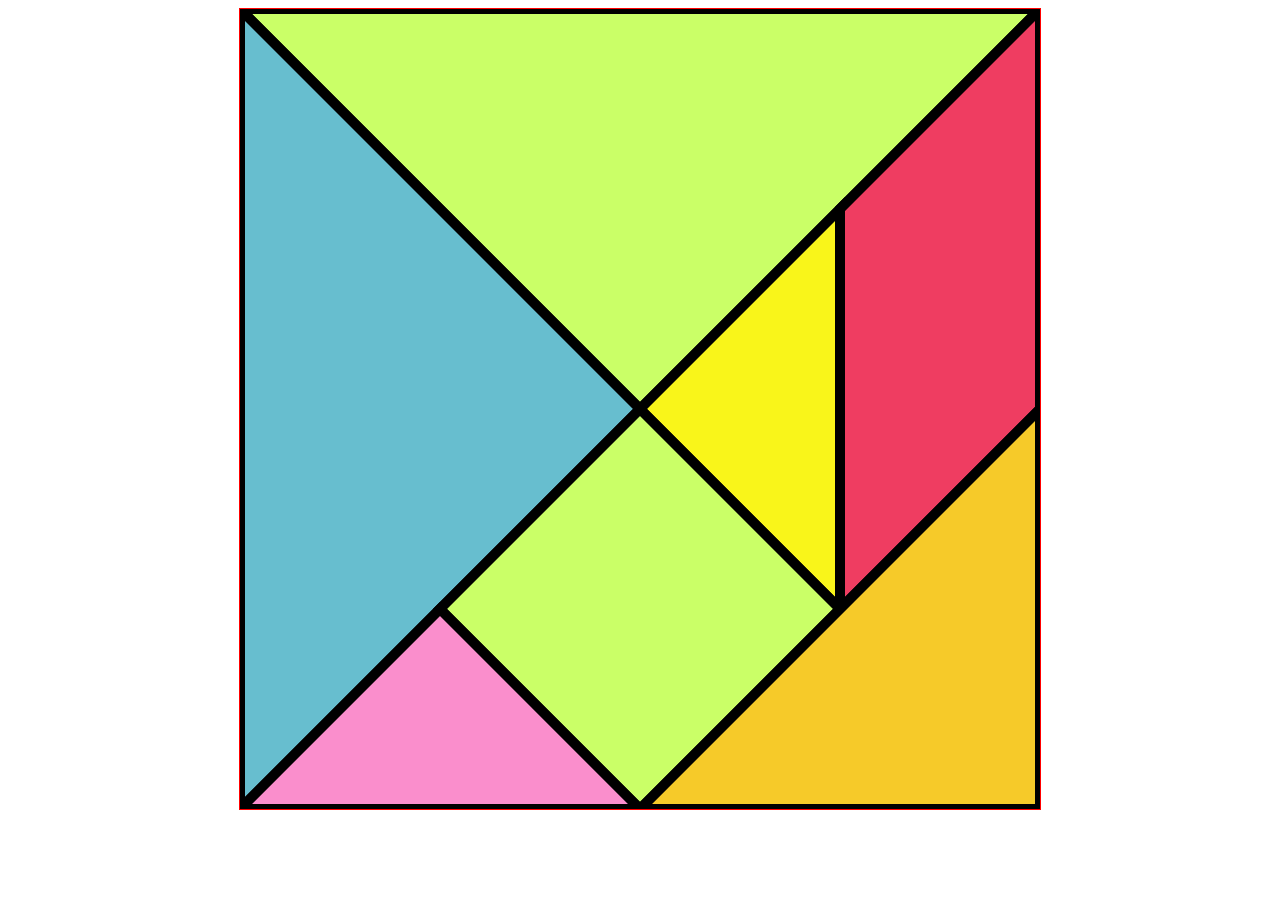
<file: Canvas绘图/七巧板的绘制/canvasHtml.html>
<!DOCTYPE html>
<html>
<head>
    <meta charset="UTF-8">
    <title>Canvas绘图</title>
    <link type="text/css" href="css/canvasCss.css">
</head>
<body>
    <canvas width="800" height="800" id="canvas" style="border: 1px solid red;display:block;margin: 0 auto;">

    </canvas>
<script>
    //七巧板数组
    var tangram =[
        {p:[{x:0,y:0},{x:800,y:0},{x:400,y:400}],color:"#caff67"},
        {p:[{x:0,y:0},{x:400,y:400},{x:0,y:800}],color:"#67becf"},
        {p:[{x:800,y:0},{x:800,y:400},{x:600,y:600},{x:600,y:200}],color:"#ef3d61"},
        {p:[{x:600,y:200},{x:600,y:600},{x:400,y:400}],color:"#f9f51a"},
        {p:[{x:400,y:+400},{x:600,y:600},{x:400,y:800},{x:200,y:600}],color:"#caff67"},
        {p:[{x:200,y:600},{x:400,y:800},{x:0,y:800}],color:"#fa8ecc"},
        {p:[{x:800,y:400},{x:800,y:800},{x:400,y:800}],color:"#f6ca29"},

    ]
    window.onload=function(){
        //七巧板函数
        var canvas=document.getElementById("canvas");
        var context = canvas.getContext("2d");

        for(var i=0;i<tangram.length;i++)
            draw(tangram[i],context)
    }
    function draw(piece,context){
        context.beginPath();
        context.moveTo(piece.p[0].x,piece.p[0].y);
        for(var i=1;i<piece.p.length;i++){
            context.lineTo(piece.p[i].x,piece.p[i].y)
            context.li
        }
        context.closePath();
        context.fillStyle=piece.color;
        context.fill();
        context.strokeStyle="black";
        context.lineWidth=10;
        context.stroke();
    }
</script>
</body>
</html>
</file>
<file: imgPPT/css/imgppt.css>
*{
    margin: 0;
    padding:0;
}
body{
    width:100%;
    height:100%;
}
#imgPPT{
    position: relative;
    width:800px;
    height:600px;
    overflow:hidden;
    margin:0 auto;
}
#idBox{
    position: absolute;
    width:5600px;
}
.image{
    width:800px;
    float:left;
}
</file>
<file: lol/css/css.css>
*{
    padding:0;
    margin:0;
    text-align: center;
}
body{
    width: 1520px;
    height:1191px;
    background-color: #eeeeee;
}
a{
    text-decoration: none;
}
li{
    list-style: none
}
.hide{
    display: none;
}
header{
    height:360px;
    width:1520px;
    position: relative;
    background:url("../img/0 (1).jpg") center no-repeat;
}
#header-top{
    width:1520px;
    height:78px;
    position:relative;
    background-image: linear-gradient(to bottom,rgba(0,0,0,1),rgba(255,255,255,.0));
}
#top{
    position: relative;
    width:1358px;
    height:78px;
    margin:0 auto;
}
#logo{
    margin-top:14px;
    float: left;
    margin-right:30px;
}
#top>ul{
    padding-top:16px;
    height:62px;
}
#top>ul>li{
    list-style: none;
    float: left;
    height:62px;
    width:150px;
}
#top>ul>li>a{
    width: 150px;
    height:62px;
}
.top-li-btm{
    width:150px;
    color: #aeaeae;
    font-size: 11px;
    letter-spacing: 1px;
}
.top-li-top{
    color:white;
    width:150px;
    font-size:18px;
    letter-spacing: 1px;
}
#user{
    float:right;
    width:244px;
    height: 78px;
    position: absolute;
    top: 14px;
    right:0;
}
#userimg{
    width:48px;
    height: 48px;
    border-radius: 50%;
    float: left;
    background:url("../img/cs_topbar.png");
    background-position:-305px -85px;
    z-index:10;
}
#userimg div{
    margin-top:5px;
    margin-left:4px;
    width:40px;
    height:40px;
    border-radius: 50%;
    overflow: hidden;
    background:url("../img/bef07359f7f780500c05e85fc6127af4_big.jpg");
    -webkit-background-size: 40px 40px;
    background-size: 40px 40px;
}
#usernmae{
    float: left;
    margin-left: 10px;
    color: #cdbe91;
    font-size:16px;
    line-height:48px;
    z-index:10;
}
#zmimg{
    position:absolute;
    width: 18px;
    height:24px;
    top:28px;
    right:286px;
    background:url("../img/cs_topbar.png");
    background-position:-356px -85px;
}
#search{
    position:absolute;
    width:25px;
    height:25px;
    top:27px;
    right:326px;
    background:url("../img/cs_topbar.png");
    background-position:-380px -39px;
}
#dzp{
    display: none;
    position: absolute;
    width:211px;
    height:178px;
    top:30px;
    right:0px;
    margin-right:-97px;
    background:url("../img/cs_topbar.png");
    background-position:0 0;
}
#zmzm{
    position: absolute;
    bottom: 10px;
    font-size:11px;
    width:211px;
    height:12px;
    color: #cdbe91;
}
#zmgif{
   position: absolute;
    bottom: 10px;
    width: 50px;
    height:50px;
    right:-10px;
}
#dzp img{
    margin-top:20px;
    width:120px;
    height:120px;
}
#zmgif img{
    width: 50px;
    height:50px;
}
#topimghref{
    position:absolute;
    height:40px;
    width:160px;
    top: 288px;
    left:679px;
    color: #cdbe91;
    line-height: 40px;
    background-color: rgba(0,0,0,.6);
    border: 2px inset #cdbe91;
}
#topimghref:hover{
    background-color:rgba(0,0,0,.8);
    color: #c89b2f;
    border: 2px inset #c89b2f;
}
#ver{
    width:255px;
    height: 26px;
    position: absolute;
    right:81px;
    top: 310px;
    font-size: 14px;
    color: #cccccc;
}
#vernum{
    color: #cdbe91;
    margin-left:8px;
}
#verhref{
    color: #cdbe91;
    margin-left:8px;
    font-size: 13px;
    padding: 3px 11px;
    border: 2px inset #cdbe91;
    background-color:rgba(0,0,0,.6);
}
#verhref:hover{
    background-color:rgba(0,0,0,.8);
    color: #c89b2f;
    border: 2px inset #c89b2f;
}
#ull{
    display:none;
    height:282px;
    width:1520px;
    position:absolute;
    top:78px;
    left:-81px;
    z-index: 9;
    background-color:rgba(0,0,0,.6);
}
#ull div{
    height:250px;
    width:1040px;
    margin: auto auto;
}
#ull a{
    color:#cccccc;
    line-height: 30px;
    font-size:14px;
}
#ull a:hover{
    color:#c89b2f;
}
#ull ul{
    margin-top:10px;
    float:left;
    width: 150px;
}
.h{
    background:url("../img/cs_topbar.png") no-repeat ;
    background-position:-376px -110px ;
}
.n{
    background:url("../img/cs_topbar.png") no-repeat -358px -110px;
}
#userInfo{
    display: none;
    background-color:rgba(0,0,0,.6);
    position:absolute;
    width:300px;
    height:340px;
    top:-10px;
    z-index:5;
    right:-28px;
}
#userinfo-qv{
    position:absolute;
    top:78px;
    width:300px;
    height:25px;
}
.left{
    float:left;font-size:12px;color:#848383;line-height: 25px;margin-left:15px;background-color:#2f2d2d;padding:0 10px;
}
.left span{
    background:url("../img/cs_topbar.png") no-repeat -376px -65px;
}
.right{
    float:right;line-height: 25px;color:#cdbe91;margin-right:15px;
}
#WZlogo{
    position:absolute;
    height:130px;
    width: 100px;
    top:110px;
    left:10px;
    color:#cdbe91;
}
#WZlogo img{
    height:100px;
    width: 100px;
}
#zhanji{
    position: absolute;
    width:190px;
    height:130px;
    top:110px;
    right:0;
    float:left;
}
#zhanji li{
    float:left;
    width:95px;
    height:65px;
    color:#cdbe91;
    padding-top:20px;
}
.zhanji-btm{
    font-size:12px;
    color:#848383;
}
#aa{
    position: absolute;
    width:300px;
    height:25px;
    top:270px;
}
#user-enter{
    position:absolute;
    bottom:0;
    width:300px;
    height:40px;
    background-color:rgba(0,0,0,.8);
    font-size:16px;
    line-height: 40px;
}
#user-enter a{
    color:white;
}
#jiantou{
    position: absolute;
    width:50px;
    height:30px;
    bottom: 5px;
    right:55px;
}
#container{
    position: relative;
    width: 1358px;
    height:1071px;
    margin:0 auto;
    padding: 40px 0 80px 0;
}
#imgppt{
    position: absolute;
    height:380px;
    width:820px;
    left:0;
    overflow: hidden;
    z-index:2;
}
#imgppt-img{
    position: absolute;
    width: 5740px;
}
#imgppt-img li{
    float:left;
}
#imgppt-info{
    position: absolute;
    width: 820px;
    height:40px;
    left:0;
    bottom:0;
}
#imgppt-info li{
    height:40px;
    float: left;
    line-height: 30px;
    width:164px;
    padding:5px 0;
    background-color:#e3e2e2;
    font-size:14px;
    color:#424242;
}
#leftbtn{
    display: none;
    position:absolute;
    height:60px;
    width:50px;
    left:20px;
    top:140px;
    z-index:5;
    padding:0 5px;
}
#rightbtn{
    display: none;
    position:absolute;
    height:60px;
    width:50px;
    right:20px;
    top:140px;
    padding:0 5px;
    z-index:5;
}
#leftbtn:hover,#rightbtn:hover{
    background-color:rgba(0,0,0,.8);
}
#leftbtn img,#rightbtn img{
    height:60px;
    width:30px;
}
#imgppt-info .on{
    background-color:white;
    box-sizing: border-box;
    border-bottom:3px solid #cea861;
    color:#cea861;
}
#news{
    position: absolute;
    width:496px;
    height:380px;
    right:0;
}
#news-top{
    width:496px;
    height:34px;
    overflow: visible;
    box-sizing: border-box;
    border-bottom: 1px #e0e2e2 solid;
}
#news-top li{
    float:left;
    width: 40px;
    height:34px;
    margin-right: 74px;
    font-size: 18px;
    text-align: center;
    overflow: hidden;
}
#news-top .news-top-last{
    margin-right: 0;
}
#news-top a{
    line-height: 24px;
    color:#676767;
    letter-spacing: 1px;
}
#news-top .onthis a{
    font-weight: 700;
    color: #1da6ba;
}
#news-top li.onthis{
    border-bottom: 2px solid #1da6ba;
    box-sizing: border-box;
}
#new-content li{
    width: 496px;
    line-height: 39px;
    overflow: hidden;

    text-align: center;
}
#new-content .news-content-top{
    background-position: 0 -458px;
    width: 496px;
    height: 59px;
    overflow: hidden;
    line-height: 59px;
    text-align: center;
    font-size: 22px;
    font-weight: 700;
    box-sizing: border-box;
    padding: 0 12px;
    text-overflow: ellipsis;
    white-space: nowrap;
    color: #0da0b4;
    border-top:none;
}
#new-content .new-list{
    display: inline-block;
    vertical-align: middle;
    width: 370px;
    height: 39px;
    overflow: hidden;
    margin-left: 20px;
    color: #424242;
    font-size: 14px;
    letter-spacing: 1px;
    text-overflow: ellipsis;
    white-space: nowrap;
    line-height: 39px;
    text-align: left;
    box-sizing: border-box;
    border-top: 1px #e0e2e2 solid;
}
.news-after-new,.news-after-video,.news-after-sai,.news-after-chat,.news-after-teach{
    display: inline-block;
    vertical-align: middle;
    width: 36px;
    height: 20px;
    box-sizing: border-box;
    font-size: 12px;
    line-height: 18px;
    text-align: center;
}
.news-after-new{
    color: #bb9a6c;
    border: 1px #c5ab86 solid;
}
.news-after-video{
    color: #6388c5;
    border: 1px #97afc5 solid;
}
.news-after-sai{
    color: #e9852d;
    border: 1px #e9852d solid;
}
.news-after-after{
    overflow: hidden;
    text-align: right;
    font-size: 14px;
    letter-spacing: 1px;
    color: #9d9d9d;
}
.news-after-chat{
    color: #bb9a6c;
    border: 1px #c5ab86 solid;
}
.news-after-teach{
    color: #4ba36a;
    border: 1px #4ba36a solid;
}
#new-content>ul>li>a:hover{
    color: #be9a6c;
}
#morenews{
    display: block;
    width: 496px;
    height: 40px;
    background-color: #e3e2e2;
    line-height: 40px;
    text-align: center;
}
#morenews .c1{
    font-size: 14px;
    color: #676767;
}
#morenews .c2{
    font-size: 14px;
    color: #7ea1a6;
}
#right-div{
    position:fixed;
    left: 1450px;
    width:70px;
    height:500px;
    bottom:100px;
    border-bottom-left-radius: 10px;
    overflow: hidden;
}
#right-nav{
    position:absolute;
    width:70px;
    height:360px;
    background-color:white;
    border-top-left-radius: 10px;
    right:0;
    bottom:-60px;

}
#right-nav li span{
    display: block;
    width: 70px;
    height: 32px;
    text-align: center;
    line-height: 35px;
}
#right-nav span i{
    width: 25px;
    height: 25px;
    display: inline-block;
    vertical-align: middle;
}
#right-nav span i.bbotm{
    width: 32px;
    height: 32px;
}
#right-nav li{
    display: block;
    width: 70px;
    height: 60px;
    text-align: center;
}
#right-nav li a{
    color: #92a8ab;
    font-size: 12px;
    text-align: center;
    line-height: 28px;
}
.ii1{
    background-image: url("../img/comm-spr.png");
    background-repeat: no-repeat;
    background-position: -242px -70px;
}
.ii2{
    background-image: url("../img/comm-spr.png");
    background-repeat: no-repeat;
    background-position: -335px -45px;
}
.ii3{
    background-image: url("../img/comm-spr.png");
    background-repeat: no-repeat;
    background-position: -291px -14px;
}
.ii4{
    background-image: url("../img/comm-spr.png");
    background-repeat: no-repeat;
    background-position: -214px -96px;
}
.ii5{
    background-image: url("../img/comm-spr.png");
    background-repeat: no-repeat;
    background-position: -220px -46px;
}
.ii6{
    background-image: url("../img/comm-spr.png");
    background-repeat: no-repeat;
    background-position: -194px -12px;
}
#right-nav li:hover span{
     animation:jump ease 1.5s 1;
}
@keyframes jump {
    10% {
        transform: translateY(5px) scaleX(1.2) scaleY(.8);
    }
    30% {
        transform: translateY(-13px) scaleX(1) scaleY(1) rotateZ(5deg);
    }
    50% {
        transform: translateY(0) scale(1) rotateZ(0);
    }
    55% {
        transform: translateY(0) scaleX(1.1) scaleY(.9) rotateZ(0);
    }
    70% {
        transform: translateY(-4px) scaleX(1) scaleY(1) rotateZ(-2deg);
    }
    80% {
        transform: translateY(0) scaleX(1) scaleY(1) rotateZ(0);
    }
    85% {
        transform: translateY(0) scaleX(1.05) scaleY(.95) rotateZ(0);
}
    100% {
        transform: translateY(0) scaleX(1) scaleY(1);
    }
}
#act{
    position: absolute;
    width: 820px;
    height: 335px;
    margin-top: 50px;
    left: 0;
    top:420px;
}
#act-top{
    position: absolute;
    top:0;
    left:0;
    width:820px;
    height:35px;
}
.act-top-p{
    position: absolute;
    width: 120px;
    height: 28px;
    top: 5px;
    left: -6px;
    color: #0b0b0b;
    font-size: 24px;
    line-height: 28px;
    font-weight: 400;
}
.act-top-p:before{
    content: '';
    display: inline-block;
    vertical-align: middle;
    width: 4px;
    height: 28px;
    background-color: #1da6ba;
    margin-right: 10px;
}
#act-top-ul{
    position: absolute;
    height: 35px;
    width: 685px;
    left: 120px;
    margin-left: 15px;
    box-sizing: border-box;
    border-bottom: 1px solid #e0e2e2;

}
#act-top-ul li{
    margin-right: 40px;
    float: left;
    height: 37px;
    color: #676767;
    font-size: 16px;
    letter-spacing: 1px;
    line-height: 35px;
    text-align: center;
}
.ononon{
    font-weight: 700;
    color: #1da6ba;
    box-sizing: border-box;
    border-bottom: 2px solid #1da6ba;
}
.act-top-a{
    position: absolute;
    top: 0;
    right: 2px;
    display: block;
    height: 35px;
    font-size: 12px;
    color: #7ea1a6;
    line-height: 35px;
}
#act-cotent{
    position: absolute;
    top:35px;
    left:0;
    width: 820px;
    height: 278px;
    margin-top: 21px;
}
.act-cn-ul{
    display: none;
}
.act-cn-li{
    position: relative;
    float: left;
    width: 193px;
    height: 278px;
    margin-right: 16px;
    overflow: hidden;
    background-color: white;
}
.four{
    margin-right:0;
}
.act-cn-li>p{
    width: 173px;
    overflow: hidden;
    padding: 6px 10px 4px 10px;
    font-size: 14px;
    color: #424242;
    line-height: 18px;
    text-align: center;
}
.overtime{
    position: absolute;
    font-size: 12px;
    color: #1da6ba;
    left: 10px;
    bottom: 6px;
}
.onon{
    display: block;
}
.notshow{
    display:none;
}
#xiazai{
    position: absolute;
    width: 496px;
    height: 335px;
    margin-top: 50px;
    right: 0;
    top:420px;
    background-color: #1da6ba;
}
#video{
    position: absolute;
    top:805px;
    left:0;
    width: 820px;
    height: 254px;
    margin-top: 51px;
    background-color: #1da6ba;
}
#vernav{
    position: absolute;
    top:805px;
    right:0;
    width: 496px;
    height: 254px;
    margin-top: 51px;
    background-color: #1da6ba;
}
.onshow{
    display:block;
}
</file>
<file: Magic-cube/css/css.css>
*{
    margin:0;
    padding:0;
}
#box{
    width: 600px;
    height:600px;
    margin:-100px auto 0 auto;
    position: relative;
    transform-style: preserve-3d;
    border:1px solid transparent;
    transform: rotateX(0deg) rotateY(0deg) scale(0.3);
    perspective: 1500px;
    animation: jump linear 1.5s infinite;
}
#sbox{
    width: 300px;
    height:300px;
    transform-style: preserve-3d;
    margin:150px;
    animation: rotate linear 2s infinite;

}
#sbox div{
    display:block;
    width: 100px;
    height:100px;
    transform-style: preserve-3d;
    position: absolute;
    top: 100px;
    left:100px;
}
#sbox div ul{
    width: 100px;
    height:100px;
    transform-style: preserve-3d;
}
#sbox>div>ul>li{
    box-sizing: border-box;
    border:2px solid white;
    list-style: none;
    width: 100px;
    height:100px;
    position: absolute;
    top: 0;
    left:0;
    background-color:red;
}
#sbox:hover{
   animation-delay: unset;
}
@keyframes rotate {
    from{
        transform: rotateX(0deg) rotateY(0deg) rotateZ(0deg);
    }to{
        transform: rotateX(360deg) rotateY(0deg) rotateZ(360deg);
         }
}
@keyframes jump {
    0%{
        transform:translateY(-10px)  scaleX(0.35) scaleY(0.25);
    }
    45%{
        transform:translateY(300px) scale(0.3);
    }
    50%{
        transform:translateY(310px) scaleX(0.4) scaleY(0.23);
    }
    95%{
        transform:translateY(0px) scaleX(0.3) scaleY(0.3);
    }
    100%{
        transform:translateY(-10px) scaleX(0.35) scaleY(0.25);
    }
}
</file>
<file: pubuliu/css/ne.css>
*{
	margin: 0;
	padding: 0;
}
#container{
	position: relative;
	margin-left: auto;
	margin-right: auto;
}
.box{
	padding: 5px;
	float: left;
}
.box-img{
	padding: 5px;
	border: 1px solid #cccccc;
	box-shadow: 0 0 5px #ccc;
	border-radius: 5px;
}
.box-img img{
	width: 180px;
	height: auto;
}
</file>
<file: 三阶魔方/styles/cube.css>
.cube {
 width:  100%;
 height: 100%;
}
.faceLabel {
 display: none;
 position: absolute;
 font-size: 60px;
 text-align: center;
 text-shadow: 0 0 24px rgba( 0, 0, 0, 0.3 );
 color: #FFF;
}
.cube .cubelet {
 width:  1em;
 height: 1em;
 position: absolute;
 box-sizing: border-box;
}
.cube /*.cubelet >*/ .face {
 position: absolute;
 width:  1em;
 height: 1em;
 background-color: #000;
 text-align: center;
 -webkit-backface-visibility: hidden;
   -moz-backface-visibility:    hidden;
   -o-backface-visibility:      hidden;
   backface-visibility:         hidden;
   padding: 0.05em;
   -moz-box-sizing: border-box;
   -webkit-box-sizing: border-box;
   -o-box-sizing: border-box;
   -ms-box-sizing: border-box;
 box-sizing: border-box;
}
.cube /*.cubelet >*/ .face.faceIntroverted { background-color: #000; }
.cube /*.cubelet >*/ .face.faceTransparent { background-color: transparent; }
.purty .face { opacity: 0.5; }
.purty .face.faceFront { background-color: #FFF; }
.purty .face.faceUp    { background-color: #E87000; }
.purty .face.faceRight { background-color: #3D81F6; }
.purty .face.faceDown  { background-color: #DC422F; }
.purty .face.faceLeft  { background-color: #009D54; }
.purty .face.faceBack  { background-color: #F5B400; }
.cube /*.cubelet > */.face > .wireframe {
 display: none;
 position: absolute;
 width:  140px;
 height: 140px;
 background-color: rgba( 255, 255, 255, 0.05 );
}
.cube .sticker {
 width:  100%;
 height: 100%;
 background-color: #F0F;
 border-radius: 0.1em;
 text-align: center;
}
.cube .sticker.red   { background: #DC422F; }
.cube .sticker.white  { background: #F3F3F3; }
.cube .sticker.blue  { background: #3D81F6;  }
.cube .sticker.green  { background: #009D54; }
.cube .sticker.orange  { background: #E87000;  }
.cube .sticker.yellow  { background: #F5B400;  }
.cube .sticker.stickerLogo {
 background: #F3F3F3 url( "../media/rubiksLogoClassic.png" );
 background-size: 100% 100%;
 background-repeat: none;
}
.cube /*.cubelet >*/ .face > .id {
 display: none;
 position: absolute;
 z-index: 1000;
 width:  90%;
 height: 90%;
 font-size:   1em;
 line-height: 0.9em;
 text-align: center;
 color: #000;
}
.cube /*.cubelet >*/ .face > .id > .underline {
 border-bottom: 1px solid #000;
}
.cube /*.cubelet > */.face.faceIntroverted > .id {
 color: #FEFEFE;
}
.cube /*.cubelet >*/ .face.faceIntroverted > .id > .underline {
 border-bottom: 1px solid #FEFEFE;
}
.cube /*.cubelet >*/ .face > .text {
 display: none;
 position: absolute;
 z-index: 2000;
 width:  100%;
 height: 100%;
 text-align: center;
 color: #FFF;
 font-size:   1em;
 line-height: 1em;
}
</file>
<file: 三阶魔方/styles/doodle2.css>
html {
  height: 100%;
}
body {
  background-color: #fff;
  display: inline;
  font-family: arial, sans-serif;
  font-size: 13px;
  height: 100%;
  line-height: 40px;
  margin: 0;
  vertical-align: baseline;
  -moz-user-select:-moz-none;
  -ms-user-select:none;
  -webkit-tap-highlight-color:transparent;
  -webkit-user-select:none;
}
#fail {
  position: absolute;
  display: none;
  top: 50%;
  left: 50%;
  margin-left: -288px;
  margin-top: -117px;
}
@media not screen and (-webkit-transform-3d){
  #container {
    visibility: hidden;
  }
  #fail {
    display: block;
  }
}
#bg {
  background-color: #fff;
  font-family: arial, sans-serif;
  font-size: 13px;
  height: 100%;
  line-height: 40px;
  margin: 0;
  position: absolute;
  width: 100%;
}
.graydient {
  background: #000;
  background: -moz-radial-gradient(center,ellipse cover,#444 0%,#000000 90%);
  background: -webkit-gradient(radial,center center,0px,center center,100%,color-stop(0%,#444),color-stop(90%,#000000));
  background: -webkit-radial-gradient(center,ellipse cover,#444 0%,#000000 90%);
  background: -o-radial-gradient(center,ellipse cover,#444 0%,#000000 90%);
  background: -ms-radial-gradient(center,ellipse cover,#444 0%,#000000 90%);
  background: radial-gradient(ellipse at center,#444 0%,#000000 90%);
  filter: progid:DXImageTransform.Microsoft.gradient( startColorstr='#444444',endColorstr='#000000',GradientType=1 );
}
.grey {
  background: #555;
}
.white {
  background: #FFF;
}
#container {
  cursor: pointer;
  height: 100%;
  overflow: hidden;
  width: 100%;
  position:relative;
}
.text {
  font-size: 200;
}
.text.textDown  { color: #DC422F; }
.text.textBack  { color: #F5B400; }
.text.textRight { color: #3D81F6; }
.shadow {
  pointer-events: none;
  position: absolute;
  width: 120px;
  height: 120px;
  background: black;
  box-shadow: 0 0 100px 80px black;
  opacity: 0.06;
  -webkit-transition: opacity 1s;
     -moz-transition: opacity 1s;
      -ms-transition: opacity 1s;
       -o-transition: opacity 1s;
          transition: opacity 1s;
}
.bubble {
  background: #fff;
  -webkit-border-radius: 5px;
     -moz-border-radius: 5px;
          border-radius: 5px;
  border: 3px solid black;
  bottom: 4px;
  line-height: normal;
  padding: 16px;
  position: absolute;
  right: 0;
}
.mobile .bubble {
  background: #000;
  border: 2px solid #555;
  bottom: auto;
  position: absolute;
  right: 0;
  top: 44px;
}
.pointerdown {
  bottom: -15px;
  display: block;
  height: 15px;
  margin: 0 0 0 -5px;
  outline: none;
  position: absolute;
  right: 42px;
}
.mobile .pointerdown {
  display: none;
}
.pointerup {
  display: none;
}
.mobile .pointerup {
  top: -15px;
  display: block;
  outline: none;
  position: absolute;
  right: 68px;
}
.bubbleicon {
  cursor: pointer;
  display: inline-block;
  -webkit-user-select: none;
   -khtml-user-select: none;
     -moz-user-select: none;
      -ms-user-select: none;
          user-select: none;
}
.fadeTransition {
  -webkit-transition: opacity 250ms;
     -moz-transition: opacity 250ms;
      -ms-transition: opacity 250ms;
       -o-transition: opacity 250ms;
          transition: opacity 250ms;
}
#sharebubble {
  display: inline-block;
  vertical-align: bottom;
}
#uibuttons {
  display: inline-block;
}
#buttonpanel {
  line-height: normal;
  position: absolute;
  right: 0;
}
#shareshortlink {
  background: #ddd;
  border: none;
  color: #fff;
  font-weight: bold;
  margin: 0;
  outline: none;
  padding: 10px;
  vertical-align: top;
  width: 120px;
  -webkit-border-radius: 5px;
     -moz-border-radius: 5px;
          border-radius: 5px;
}
#shareshortlink::-ms-clear {
  display: none;
}
#uipanel {
  bottom: 40px;
  height: 32px;
  margin: 0 auto;
  opacity: 0;
  position: relative;
  width: 572px;
}
.mobile #uipanel {
  bottom: auto;
  top: 4px;
  right: 4px;
  width: 100%;
  position: absolute;
}
#movecounter {
  bottom: -8px;
  color: #ddd;
  display: inline-block;
  font-family: "Rubik One";
  font-size: 14pt;
  left: 0;
  position: absolute;
  -webkit-touch-callout: none;
  -webkit-user-select: none;
   -khtml-user-select: none;
     -moz-user-select: none;
      -ms-user-select: none;
          user-select: none;
  cursor: default;
}
.mobile #movecounter {
  bottom: auto;
  top: 0;
  color: #555;
  padding: 4px 20px;
  font-size: 16pt;
  font-weight: bold;
}
.upgradetext, .helptext {
  font-family: arial;
  font-size: 12pt;
  font-weight: bold;
  width: 120px;
  color: #999;
  -webkit-touch-callout: none;
  -webkit-user-select: none;
   -khtml-user-select: none;
     -moz-user-select: none;
      -ms-user-select: none;
          user-select: none;
  cursor: default;
}
.helptext {
  font-family: arial;
  font-size: 12pt;
  font-weight: bold;
  width: 200px;
  color: #999;
  -webkit-touch-callout: none;
  -webkit-user-select: none;
   -khtml-user-select: none;
     -moz-user-select: none;
      -ms-user-select: none;
          user-select: none;
  cursor: default;
}
#helpnext {
  padding-top: 10px;
  cursor: pointer;
}
#helpimage{
  width:160px;
  height: 123px;
  background-size:160px 123px;
}
#helpimage.one{
  background:no-repeat url(../media/help_rotate.png);
  width:140px;
  height: 100px;
  background-size:140px 100px;
}
#helpimage.two{
  background:no-repeat url(../media/help_twist.png);
  width:140px;
  height: 100px;
  background-size:140px 100px;
}
.SPRITE_carrot_grey_up_2x{background:no-repeat url(/logos/2014/rubiks/sprite-ui.png) -34px -168px;width:15px;height:15px;background-size:49px 688px}
.SPRITE_email_96_2x{background:no-repeat url(/logos/2014/rubiks/sprite-ui.png) 0 -472px;width:48px;height:48px;background-size:49px 688px}
.SPRITE_facebook_96_2x{background:no-repeat url(/logos/2014/rubiks/sprite-ui.png) 0 -304px;width:48px;height:48px;background-size:49px 688px}
.SPRITE_google_plus_96_2x{background:no-repeat url(/logos/2014/rubiks/sprite-ui.png) 0 -84px;width:48px;height:48px;background-size:49px 688px}
.SPRITE_help_96_2x{background:no-repeat url(/logos/2014/rubiks/sprite-ui.png) 0 -422px;width:48px;height:48px;background-size:49px 688px}
.SPRITE_search_96_2x{background:no-repeat url(/logos/2014/rubiks/sprite-ui.png) 0 0;width:48px;height:48px;background-size:49px 688px}
.SPRITE_share_96_2x{background:no-repeat url(/logos/2014/rubiks/sprite-ui.png) 0 -640px;width:48px;height:48px;background-size:49px 688px}
.SPRITE_twitter_96_2x{background:no-repeat url(/logos/2014/rubiks/sprite-ui.png) 0 -590px;width:48px;height:48px;background-size:49px 688px}
.SPRITE_carrot_down_2x{background:no-repeat url(/logos/2014/rubiks/sprite-ui.png) 0 -556px;width:15px;height:15px;background-size:49px 688px}
.SPRITE_email_64_2x{background:no-repeat url(/logos/2014/rubiks/sprite-ui.png) 0 -270px;width:32px;height:32px;background-size:49px 688px}
.SPRITE_facebook_64_2x{background:no-repeat url(/logos/2014/rubiks/sprite-ui.png) 0 -236px;width:32px;height:32px;background-size:49px 688px}
.SPRITE_google_plus_64_2x{background:no-repeat url(/logos/2014/rubiks/sprite-ui.png) 0 -354px;width:32px;height:32px;background-size:49px 688px}
.SPRITE_help_64_2x{background:no-repeat url(/logos/2014/rubiks/sprite-ui.png) 0 -168px;width:32px;height:32px;background-size:49px 688px}
.SPRITE_help_64_2x:hover{background:no-repeat url(/logos/2014/rubiks/sprite-ui.png) 0 -50px;width:32px;height:32px;background-size:49px 688px}
.SPRITE_search_64_2x{background:no-repeat url(/logos/2014/rubiks/sprite-ui.png) 0 -522px;width:32px;height:32px;background-size:49px 688px}
.SPRITE_search_64_2x:hover{background:no-repeat url(/logos/2014/rubiks/sprite-ui.png) -17px -556px;width:32px;height:32px;background-size:49px 688px}
.SPRITE_share_64_2x{background:no-repeat url(/logos/2014/rubiks/sprite-ui.png) 0 -134px;width:32px;height:32px;background-size:49px 688px}
.SPRITE_share_64_2x:hover{background:no-repeat url(/logos/2014/rubiks/sprite-ui.png) 0 -202px;width:32px;height:32px;background-size:49px 688px}
.SPRITE_twitter_64_2x{background:no-repeat url(/logos/2014/rubiks/sprite-ui.png) 0 -388px;width:32px;height:32px;background-size:49px 688px}
</file>
<file: 三阶魔方/styles/certificate2.css>
#certName, #certSolved{
 width: 1100px;
 color: #DC422F;
 padding: 20px;
 font-family: "Rubik One", Arial, sans-serif;
 font-size: 180px;
 text-align: center;
 line-height: .97em;
 text-transform: uppercase;
}
#certDate, #certMovesHeader, #certTimeHeader, #certName, #certSolved, #certTimeNumber, #certMovesNumber{
  -webkit-user-select: none;
   -khtml-user-select: none;
     -moz-user-select: none;
      -ms-user-select: none;
          user-select: none;
            cursor: default;
}
#certDate{
 width: 1000px;
 color: #000;
 padding: 20px;
 font-family: "Rubik One", Arial, sans-serif;
 text-transform: uppercase;
 font-size: 110px;
 text-align:center;
 line-height: .8em;
}
#certMovesHeader, #certTimeHeader {
 width: 1000px;
 color: #000;
 padding: 20px;
 font-family: "Rubik One", Arial, sans-serif;
 text-transform: uppercase;
 font-size: 90px;
 text-align: center;
 line-height: .8em;
}
#certTimeNumber, #certMovesNumber{
 width: 1000px;
 color: #3D81F6;
 padding: 20px;
 font-family: "Rubik One", Arial, sans-serif;
 font-size: 180px;
 text-align: center;
 line-height: 1.0em;
 text-transform: uppercase;
}
#certLarryName, #certErnoName{
 width: 1000px;
 color: #FF6C00;
 padding: 20px;
 font-family: "Rubik One", Arial, sans-serif;
 font-size: 80px;
 text-align: center;
 line-height: 1.0em;
}
#larrySignature{
 width: 1000px;
 height: 300px;
 background-image: url("../media/Larry_Signature_400x120.png");
 background-size: 700px 210px;
 background-repeat:no-repeat;
 background-position:center;
}
#ernoSignature{
 width: 1000px;
 height: 300px;
 background-image: url("../media/Erno_Signature_400x120.png");
 background-size: 700px 210px;
 background-repeat:no-repeat;
 background-position:center;
}
#lineLeft, #lineRight{
 width: 1000px;
 height: 10px;
 background-color: #000;
 display: inline-block;
 background-image: url("../media/LogoFaces_0002_white.png");
 background-repeat: no-repeat;
 background-position: 100px 100px;
}
.logoFace{
  width: 100%;
  height: 100%;
  display: block;
  z-index: 1000;
  background-size: 100% 100%;
  background-repeat: none;
  top: 0px;
  right: 1px;
  position:absolute;
  -webkit-transform: rotate(90deg);
  -moz-transform: rotate(90deg);
  -o-transform: rotate(90deg);
  -ms-transform: rotate(90deg);
  transform: rotate(90deg);
  background-image: url("../media/LogoFaces_0002_white.png");
}
.faceRight .logoFace{
  background-image:url("../media/LogoFaces_0000_Goo.png");
}
.faceDown .logoFace{
  background-image:url("../media/LogoFaces_0001_gle.png");
}
.faceDown .logoFace.ie{
  -webkit-transform: rotate(180deg);
    -moz-transform: rotate(180deg);
  -o-transform: rotate(180deg);
  -ms-transform: rotate(180deg);
  transform: rotate(180deg);
}
.cube .sticker.red { background: #DC422F; }
.cube .sticker.white { background: #FFFFFF; }
.cube .sticker.blue { background: #3D81F6; }
.cube .sticker.green { background: #009D54; }
.cube .sticker.orange { background: #FF6C00; }
.cube .sticker.yellow { background: #FDCC09; }
.textBox_IE{
 z-index: 10;
 top:0;
}
</file>
<file: Canvas绘图/七巧板的绘制/css/canvasCss.css>
*{
    margin: 0;
    padding: 0;
}
body{
    width:100%;
    height: 1000px;
}
#canvas{
   align-content: center;
}
</file>
